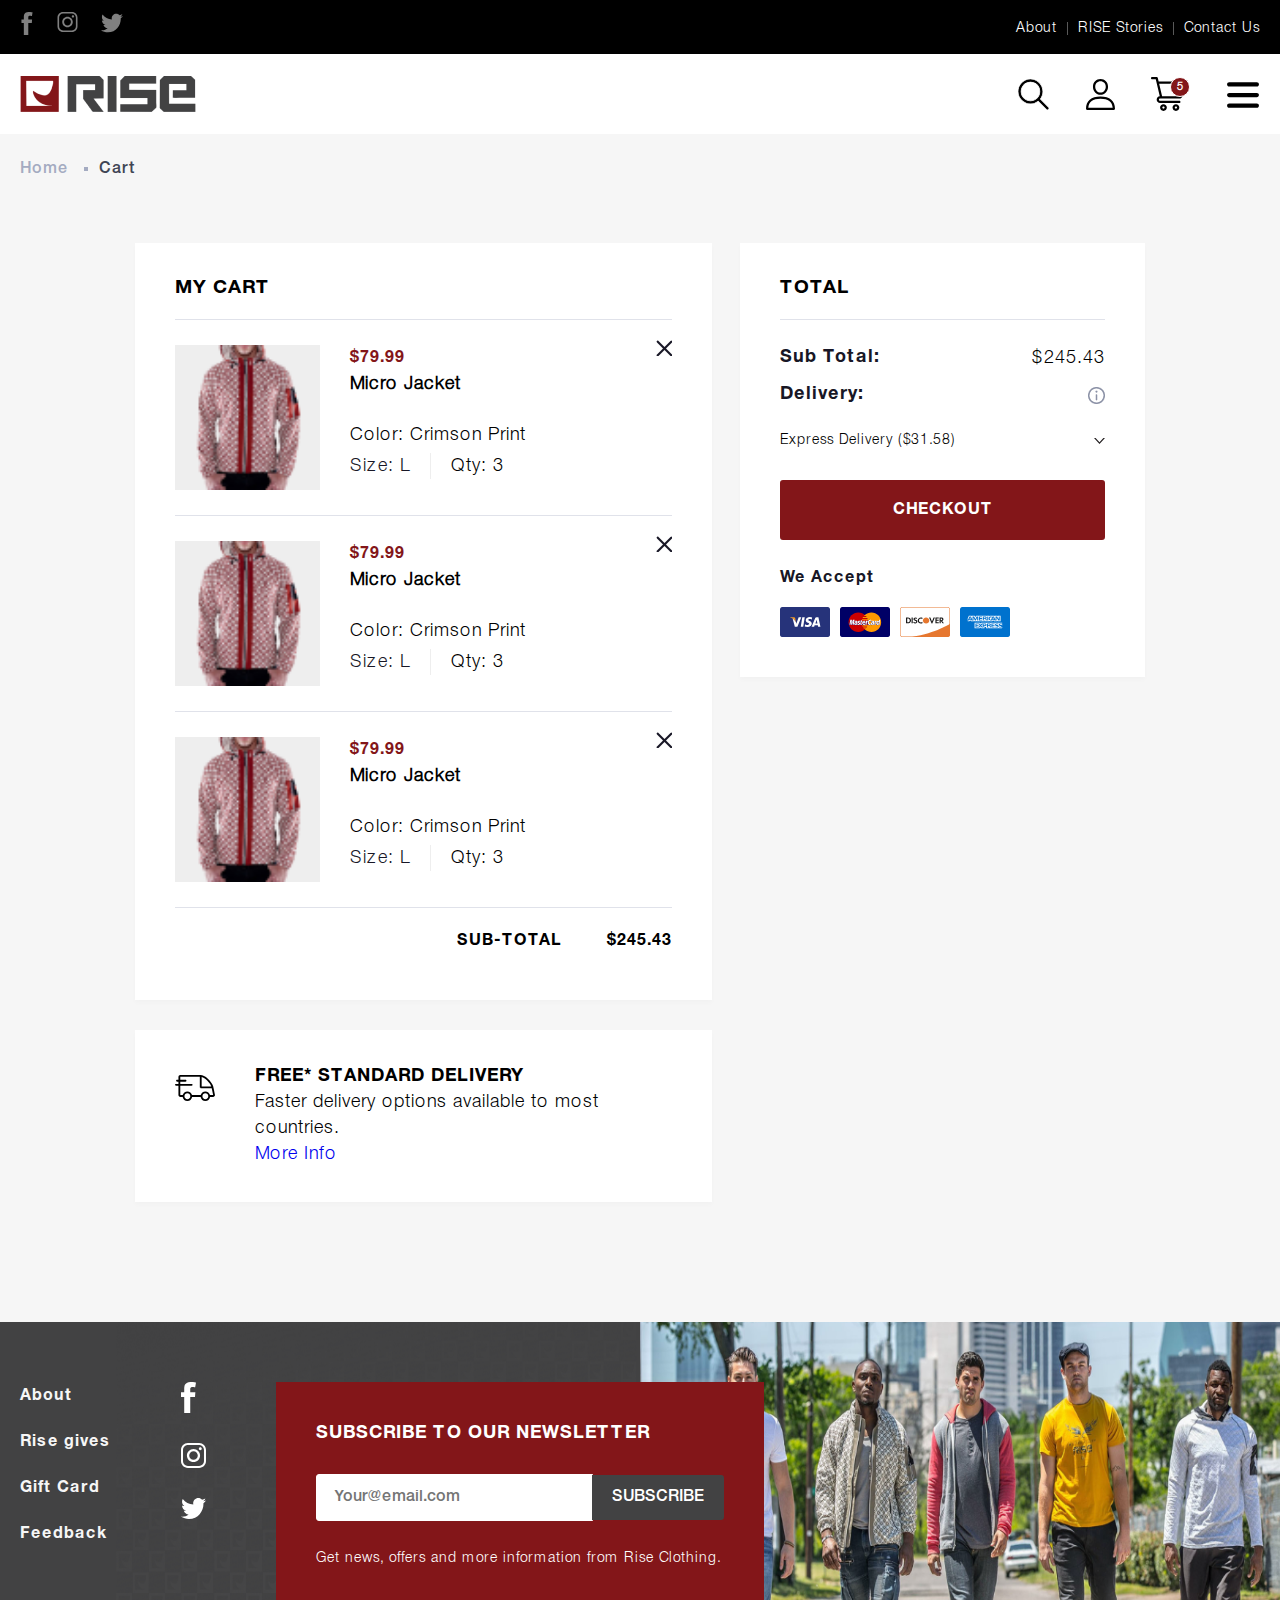
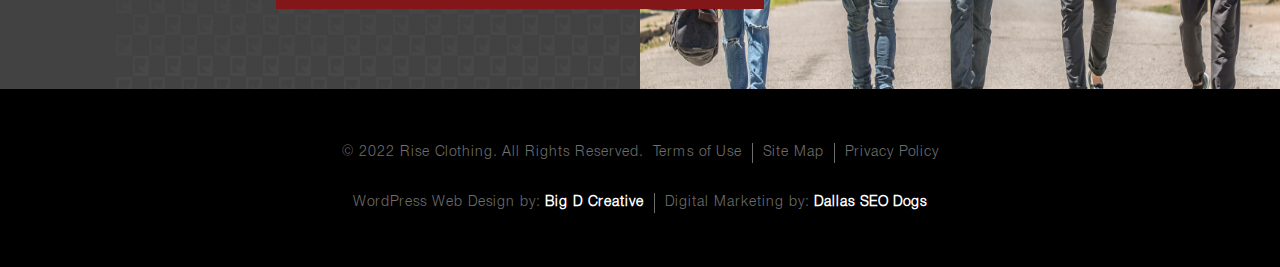
<file: cart.html>
<!DOCTYPE html>
<html lang="en">

<head>
    <meta charset="UTF-8">
    <meta name="viewport" content="width=device-width, initial-scale=1.0">
    <title>Cart - LOOK GOOD. FEEL GOOD. DO GOOD</title>
    <!-- CSS Add -->
    <link rel="stylesheet" href="./assets/css/style.css">
    <link rel="stylesheet" href="./assets/css/thank-you.css">
    <link rel="stylesheet" href="./assets/css/cart.css">
    <link rel="stylesheet" href="./assets/css/responsive.css">
</head>

<body class="rise-body-background">

    <!-- Header Section Start -->
    <header>
        <!-- Top Header section start -->
        <section class="rise-top-header-section">
            <div class="container">
                <div class="rise-top-header-area flex">
                    <div class="rise-top-header-social-icons">
                        <ul class="flex">
                            <li>
                                <a href="#">
                                    <svg width="14" height="23" viewBox="0 0 26 54" fill="none"
                                        xmlns="http://www.w3.org/2000/svg">
                                        <path id="Facebook" fill-rule="evenodd" clip-rule="evenodd"
                                            d="M0 17.8592H5.57256V12.4332C5.57256 10.0393 5.63275 6.34995 7.36566 4.06397C9.19361 1.64464 11.6995 0 16.0144 0C23.0411 0 26 1.00329 26 1.00329L24.6092 9.27411C24.6092 9.27411 22.2871 8.60419 20.1201 8.60419C17.9532 8.60419 16.0144 9.38206 16.0144 11.5506V17.8592H24.8975L24.2766 25.9364H16.0144V54H5.57256V25.9364H0V17.8592Z"
                                            fill="#808080" />
                                    </svg>
                                </a>
                            </li>
                            <li>
                                <a href="#">
                                    <svg width="23" height="20" viewBox="0 0 50 50" fill="none"
                                        xmlns="http://www.w3.org/2000/svg">
                                        <path id="Instagram" fill-rule="evenodd" clip-rule="evenodd"
                                            d="M45.959 36.1602C45.959 41.5725 41.5716 45.96 36.1605 45.96H13.8395C8.42839 45.96 4.04104 41.5725 4.04104 36.1602V13.8398C4.04104 8.42749 8.42839 4.04113 13.8395 4.04113H36.1605C41.5716 4.04113 45.959 8.42749 45.959 13.8398V36.1602ZM36.2167 0H13.7833C6.17194 0 0 6.171 0 13.7835V36.2175C0 43.8301 6.17194 50 13.7833 50H36.2167C43.8281 50 50 43.8301 50 36.2175V13.7835C50 6.171 43.8281 0 36.2167 0ZM24.9995 33.5942C20.2528 33.5942 16.4066 29.7478 16.4066 25.0011C16.4066 20.2543 20.2528 16.4058 24.9995 16.4058C29.7472 16.4058 33.5934 20.2543 33.5934 25.0011C33.5934 29.7478 29.7472 33.5942 24.9995 33.5942ZM24.9995 11.8236C17.7226 11.8236 11.8233 17.7229 11.8233 25.0011C11.8233 32.2781 17.7226 38.1775 24.9995 38.1775C32.2774 38.1775 38.1767 32.2781 38.1767 25.0011C38.1767 17.7229 32.2774 11.8236 24.9995 11.8236ZM38.6247 14.3409C40.2567 14.3409 41.5792 13.0184 41.5792 11.3864C41.5792 9.75325 40.2567 8.42965 38.6247 8.42965C36.9916 8.42965 35.6681 9.75325 35.6681 11.3864C35.6681 13.0184 36.9916 14.3409 38.6247 14.3409Z"
                                            fill="#808080" />
                                    </svg>
                                </a>
                            </li>
                            <li>
                                <a href="#">
                                    <svg width="22" height="22" viewBox="0 0 52 44" fill="none"
                                        xmlns="http://www.w3.org/2000/svg">
                                        <path id="Twitter" fill-rule="evenodd" clip-rule="evenodd"
                                            d="M45.8743 6.95674C48.0779 5.58382 49.7689 3.40686 50.5655 0.813579C48.5022 2.0848 46.2222 3.00961 43.7866 3.50538C41.8454 1.34749 39.071 0 36.0005 0C30.1128 0 25.3362 4.97364 25.3362 11.1073C25.3362 11.978 25.4277 12.8234 25.6108 13.637C16.7443 13.173 8.8849 8.75551 3.61989 2.02759C2.70118 3.67382 2.1762 5.58382 2.1762 7.61777C2.1762 11.4696 4.0594 14.8701 6.92235 16.8627C5.1765 16.8087 3.52832 16.3034 2.08769 15.4771V15.6137C2.08769 20.9973 5.76557 25.4879 10.6491 26.5049C9.75477 26.7655 8.81165 26.8958 7.838 26.8958C7.15126 26.8958 6.47978 26.829 5.82966 26.6987C7.18789 31.1099 11.1252 34.3229 15.795 34.4087C12.1446 37.3897 7.54194 39.1662 2.54552 39.1662C1.6848 39.1662 0.833245 39.1153 0 39.0137C4.72172 42.1599 10.3316 44 16.3536 44C35.9791 44 46.7075 27.0769 46.7075 12.3975C46.7075 11.9145 46.6984 11.4314 46.68 10.9579C48.7647 9.39112 50.5746 7.43662 52 5.20881C50.0893 6.09231 48.0322 6.68978 45.8743 6.95674Z"
                                            fill="#808080" />
                                    </svg>

                                </a>
                            </li>
                        </ul>
                    </div>
                    <div class="rise-top-header-announcement">
                        <p>
                            BUY ONLINE + PICK UP IN STORE - select “store pick up” at checkout + pick up same day!
                        </p>
                    </div>
                    <div class="rise-top-header-menu-items">
                        <ul class="flex">
                            <li><a href="about.html">About</a></li>
                            <li><a href="#">RISE Stories</a></li>
                            <li><a href="contact.html">Contact Us</a></li>
                        </ul>
                    </div>
                </div>
            </div>
        </section>
        <!-- Top Header section end -->

        <!-- Main Header section start -->
        <section class="rise-main-header-section">
            <div class="container">
                <div class="rise-header-main-area flex">
                    <div class="rise-main-header-logo-menu-area flex text-uppercase">

                        <div class="rise-main-header-logo">
                            <a href="/">
                                <img src="./assets/images/logo.png" alt="Rise">
                            </a>
                        </div>

                        <div class="rise-main-header-menu-items">
                            <nav>
                                <ul class="flex">
                                    <li>
                                        <a href="#">New</a>
                                    </li>
                                    <li class="dropdown">
                                        <a href="#">Collection
                                            <span class="icon">
                                                <svg width="10" height="5" viewBox="0 0 10 5" fill="none"
                                                    xmlns="http://www.w3.org/2000/svg">
                                                    <path id="arrow" fill-rule="evenodd" clip-rule="evenodd"
                                                        d="M8.53136 0L4.99995 3.53127L1.46864 0H0L4.99995 5L10 0H8.53136Z"
                                                        fill="#231F20" />
                                                </svg>

                                            </span>
                                        </a>
                                        <ul class="rise-main-header-dropdown">
                                            <li><a href="#">Original</a></li>
                                            <li><a href="#">Legacy</a></li>
                                            <li><a href="#">Rise Golf</a></li>
                                        </ul>
                                    </li>
                                    <li class="dropdown">
                                        <a href="shop.html">Shop
                                            <span class="icon">
                                                <svg width="10" height="5" viewBox="0 0 10 5" fill="none"
                                                    xmlns="http://www.w3.org/2000/svg">
                                                    <path id="arrow" fill-rule="evenodd" clip-rule="evenodd"
                                                        d="M8.53136 0L4.99995 3.53127L1.46864 0H0L4.99995 5L10 0H8.53136Z"
                                                        fill="#231F20" />
                                                </svg>

                                            </span>
                                        </a>
                                        <ul class="rise-main-header-dropdown">
                                            <li><a href="single.html">T-Shirts</a></li>
                                            <li><a href="single.html">Hoodies</a></li>
                                            <li><a href="single.html">Jacket</a></li>
                                            <li><a href="single.html">Hardware</a></li>
                                        </ul>
                                    </li>
                                    <li>
                                        <a href="#">Sale</a>
                                    </li>
                                    <li>
                                        <a href="#">Gift Cards</a>
                                    </li>
                                </ul>
                            </nav>
                        </div>

                    </div>
                    <div class="rise-main-header-icons flex">
                        <div class="rise-main-header-search">
                            <img src="./assets/images/search-icon.svg" alt="" srcset="">
                        </div>
                        <div class="rise-main-header-user">
                            <a href="login.html">
                                <img src="./assets/images/user-icon.svg" alt="" />
                            </a>
                        </div>

                        <div class="rise-main-header-cart">
                            <img src="./assets/images/cart-icon.svg" alt="" />
                            <span class="rise-cart-items-count">5</span>
                        </div>
                        <div class="rise-main-header-hamburger">
                            <svg enable-background="new 0 0 32 32" height="34" viewBox="0 0 32 32" width="34"
                                xmlns="http://www.w3.org/2000/svg" id="fi_6015685">
                                <g id="Layer_1" fill="rgb(0,0,0)">
                                    <path
                                        d="m29 8h-26c-1.1045 0-2-.8955-2-2s.8955-2 2-2h26c1.1045 0 2 .8955 2 2s-.8955 2-2 2z">
                                    </path>
                                    <path
                                        d="m29 28h-26c-1.1045 0-2-.8955-2-2s.8955-2 2-2h26c1.1045 0 2 .8955 2 2s-.8955 2-2 2z">
                                    </path>
                                    <path
                                        d="m29 18h-26c-1.1045 0-2-.8955-2-2s.8955-2 2-2h26c1.1045 0 2 .8955 2 2s-.8955 2-2 2z">
                                    </path>
                                </g>
                            </svg>
                        </div>

                        <!-- Cart Items section start -->
                        <section class="rise-cart-pos">
                            <div class="container">
                                <div class="rise-cart-main">
                                    <!-- Cart Head -->
                                    <div class="rise-cart-head flex">
                                        <h5>My Cart <span> - 1 Items</span></h5>
                                        <div class="rise-cart-close-icon">
                                            <svg width="17" height="17" viewBox="0 0 17 17" fill="none"
                                                xmlns="http://www.w3.org/2000/svg">
                                                <path
                                                    d="M9.32867 8.50003L15.8284 2.00029C16.0572 1.77145 16.0572 1.40044 15.8284 1.17163C15.5995 0.94282 15.2285 0.942791 14.9997 1.17163L8.49999 7.67137L2.00029 1.17163C1.77145 0.942791 1.40044 0.942791 1.17163 1.17163C0.94282 1.40047 0.942791 1.77148 1.17163 2.00029L7.67133 8.5L1.17163 14.9997C0.942791 15.2286 0.942791 15.5996 1.17163 15.8284C1.28603 15.9428 1.436 16 1.58597 16C1.73594 16 1.88588 15.9428 2.00032 15.8284L8.49999 9.32869L14.9997 15.8284C15.1141 15.9428 15.2641 16 15.414 16C15.564 16 15.7139 15.9428 15.8284 15.8284C16.0572 15.5996 16.0572 15.2286 15.8284 14.9997L9.32867 8.50003Z"
                                                    fill="#181726" stroke="#181726" stroke-width="0.8"></path>
                                            </svg>
                                        </div>
                                        <div class="rise-cart-indicator"></div>
                                    </div>

                                    <!-- Cart Body -->
                                    <div class="rise-cart-body">
                                        <div class="rise-cart-item grid">
                                            <div class="rise-cart-item-img">
                                                <img src="./assets/images/hoddies-2.png" alt="">
                                            </div>
                                            <div class="rise-cart-item-content">
                                                <p id="rise-cart-item-price">$24.99</p>
                                                <p id="rise-product-name">Micro Jacket</p>
                                                <p id="rise-cart-product-color">Color: Crimson Print</p>
                                                <div class="flex rise-cart-item-size-quantity">
                                                    <p>Size: L</p>
                                                    <p>Qty: 3</p>
                                                </div>
                                                <div class="rise-cart-item-remove">
                                                    <img src="./assets/images/cart-item-remove.svg" alt="" />
                                                </div>
                                            </div>
                                        </div>
                                        <div class="rise-cart-item grid">
                                            <div class="rise-cart-item-img">
                                                <img src="./assets/images/hoddies-2.png" alt="">
                                            </div>
                                            <div class="rise-cart-item-content">
                                                <p id="rise-cart-item-price">$24.99</p>
                                                <p id="rise-product-name">Micro Jacket</p>
                                                <p id="rise-cart-product-color">Color: Crimson Print</p>
                                                <div class="flex rise-cart-item-size-quantity">
                                                    <p>Size: L</p>
                                                    <p>Qty: 3</p>
                                                </div>
                                                <div class="rise-cart-item-remove">
                                                    <img src="./assets/images/cart-item-remove.svg" alt="" />
                                                </div>
                                            </div>
                                        </div>
                                    </div>

                                    <!-- Cart Taxes and total -->
                                    <div class="rise-cart-total-amount flex">
                                        <span>Sub-total (excluding sales tax)</span>
                                        <span id="rise-cart-total">$24.99</span>
                                    </div>

                                    <!-- Cart Footer -->
                                    <div class="rise-cart-footer">
                                        <div class="rise-cart-footer-buttons flex">
                                            <button class="rise-btn rise-btn-outline text-uppercase">View Cart</button>
                                            <button class="rise-btn rise-btn-solid text-uppercase">Checkout</button>
                                        </div>
                                        <p class="text-center">Free Global Shopping</p>
                                        <p class="text-center">More Info <a href="#"
                                                style="color: #831619;text-decoration: underline; font-weight: 600 !important;">here</a>
                                        </p>
                                    </div>
                                </div>
                            </div>
                        </section>
                        <!-- Cart Items section end -->
                    </div>
                </div>
            </div>
        </section>
        <!-- Main Header section end -->

        <!-- Mobile Menu Start -->
        <section class="rise-mobile-menu">
            <div class="rise-mobile-menu-area">
                <div class="rise-mobile-menu-logo-icon flex">
                    <div class="rise-mobile-logo">
                        <a href="index.html">
                            <img src="./assets/images/logo.png" alt="Logo">
                        </a>
                    </div>
                    <div class="rise-mobile-menu-close-icon">
                        <svg width="17" height="17" viewBox="0 0 17 17" fill="none" xmlns="http://www.w3.org/2000/svg">
                            <path
                                d="M9.32867 8.50003L15.8284 2.00029C16.0572 1.77145 16.0572 1.40044 15.8284 1.17163C15.5995 0.94282 15.2285 0.942791 14.9997 1.17163L8.49999 7.67137L2.00029 1.17163C1.77145 0.942791 1.40044 0.942791 1.17163 1.17163C0.94282 1.40047 0.942791 1.77148 1.17163 2.00029L7.67133 8.5L1.17163 14.9997C0.942791 15.2286 0.942791 15.5996 1.17163 15.8284C1.28603 15.9428 1.436 16 1.58597 16C1.73594 16 1.88588 15.9428 2.00032 15.8284L8.49999 9.32869L14.9997 15.8284C15.1141 15.9428 15.2641 16 15.414 16C15.564 16 15.7139 15.9428 15.8284 15.8284C16.0572 15.5996 16.0572 15.2286 15.8284 14.9997L9.32867 8.50003Z"
                                fill="#181726" stroke="#181726" stroke-width="0.8"></path>
                        </svg>
                    </div>
                </div>
                <div class="rise-mobile-menu-search">
                    <form>

                        <input type="text" name="search" id="rise-mobile-menu-search" placeholder="Search...">
                        <input type="submit" value="Search" class="text-uppercase rise-btn">
                    </form>
                </div>

                <!-- Menu Items start-->
                <div class="rise-mobile-menu-items">
                    <nav>
                        <ul>
                            <li>
                                <a href="index.html">Home</a>
                            </li>
                            <li class="dropdown">
                                <a href="#">Collection
                                    <span class="icon">
                                        <svg width="15" height="12" viewBox="0 0 10 5" fill="none"
                                            xmlns="http://www.w3.org/2000/svg">
                                            <path id="arrow" fill-rule="evenodd" clip-rule="evenodd"
                                                d="M8.53136 0L4.99995 3.53127L1.46864 0H0L4.99995 5L10 0H8.53136Z"
                                                fill="#231F20" />
                                        </svg>
                                    </span>
                                </a>
                                <ul class="rise-main-header-dropdown">
                                    <li><a href="#">Original</a></li>
                                    <li><a href="#">Legacy</a></li>
                                    <li><a href="#">Rise Golf</a></li>
                                </ul>
                            </li>
                            <li class="dropdown">
                                <a href="shop.html">Shop
                                    <span class="icon">
                                        <svg width="10" height="5" viewBox="0 0 10 5" fill="none"
                                            xmlns="http://www.w3.org/2000/svg">
                                            <path id="arrow" fill-rule="evenodd" clip-rule="evenodd"
                                                d="M8.53136 0L4.99995 3.53127L1.46864 0H0L4.99995 5L10 0H8.53136Z"
                                                fill="#231F20" />
                                        </svg>

                                    </span>
                                </a>
                                <ul class="rise-main-header-dropdown">
                                    <li><a href="single.html">T-Shirts</a></li>
                                    <li><a href="single.html">Hoodies</a></li>
                                    <li><a href="single.html">Jacket</a></li>
                                    <li><a href="single.html">Hardware</a></li>
                                </ul>
                            </li>
                            <li>
                                <a href="#">Sale</a>
                            </li>
                            <li>
                                <a href="#">Gift Cards</a>
                            </li>
                        </ul>
                    </nav>
                </div>
                <!-- Menu Items end-->
            </div>
        </section>
        <!-- Mobile Menu End -->
    </header>
    <!-- Header Section End -->



    <main>

        <!-- Header Section start -->
        <section class="rise-login-page-header">
            <div class="container">
                <div class="rise-login-header-area flex">
                    <div class="rise-login-breadcrumb">
                        <ul>
                            <li>
                                <a href="/">Home</a>
                            </li>
                            <li class="rise-login-page">
                                <a href="cart.html">Cart</a>
                            </li>
                        </ul>
                    </div>
                </div>
            </div>
        </section>
        <!-- Header Section end -->

        <section class="rise-cart-section">
            <div class="container">
                <div class="rise-cart-main-area grid">
                    <!-- Cart Body -->
                    <div class="rise-cart-items-container">
                        <div class="rise-cart-body-container">
                            <h2 class="text-uppercase heading-four">My Cart</h2>
                            <div class="rise-cart-items">
                                <div class="rise-cart-item grid">
                                    <div class="rise-cart-product-image">
                                        <img src="./assets/images/hoddies-2.png" alt="" />
                                    </div>
                                    <div class="rise-cart-item-content">
                                        <p id="rise-cart-product-price">$79.99</p>
                                        <h4 id="rise-cart-product heading-four">Micro Jacket</h4>
                                        <div class="rise-cart-product-info">
                                            <p class="rise-cart-product-color">Color: Crimson Print</p>
                                            <div class="flex">
                                                <p class="rise-cart-product-size">Size: L</p>
                                                <p class="rise-cart-product-quantity">Qty: 3</p>
                                            </div>
                                        </div>
                                        <div class="rise-cart-product-remove">
                                            <img src="./assets/images/rise-cart-page-item-remove.png" alt="">
                                        </div>
                                    </div>
                                </div>
                                <div class="rise-cart-item grid">
                                    <div class="rise-cart-product-image">
                                        <img src="./assets/images/hoddies-2.png" alt="" />
                                    </div>
                                    <div class="rise-cart-item-content">
                                        <p id="rise-cart-product-price">$79.99</p>
                                        <h4 id="rise-cart-product heading-four">Micro Jacket</h4>
                                        <div class="rise-cart-product-info">
                                            <p class="rise-cart-product-color">Color: Crimson Print</p>
                                            <div class="flex">
                                                <p class="rise-cart-product-size">Size: L</p>
                                                <p class="rise-cart-product-quantity">Qty: 3</p>
                                            </div>
                                        </div>
                                        <div class="rise-cart-product-remove">
                                            <img src="./assets/images/rise-cart-page-item-remove.png" alt="">
                                        </div>
                                    </div>
                                </div>
                                <div class="rise-cart-item grid">
                                    <div class="rise-cart-product-image">
                                        <img src="./assets/images/hoddies-2.png" alt="" />
                                    </div>
                                    <div class="rise-cart-item-content">
                                        <p id="rise-cart-product-price">$79.99</p>
                                        <h4 id="rise-cart-product heading-four">Micro Jacket</h4>
                                        <div class="rise-cart-product-info">
                                            <p class="rise-cart-product-color">Color: Crimson Print</p>
                                            <div class="flex">
                                                <p class="rise-cart-product-size">Size: L</p>
                                                <p class="rise-cart-product-quantity">Qty: 3</p>
                                            </div>
                                        </div>
                                        <div class="rise-cart-product-remove">
                                            <img src="./assets/images/rise-cart-page-item-remove.png" alt="">
                                        </div>
                                    </div>
                                </div>
                            </div>
                            <div class="rise-cart-body-footer text-uppercase">
                                <span>Sub-Total</span>
                                <span>$245.43</span>
                            </div>
                        </div>

                        <div class="rise-checkout-standard-delivery-option grid">
                            <div class="rise-checkout-delivery-icon">
                                <img src="./assets/images/delivery-van-icon.svg" alt="">
                            </div>
                            <div class="rise-checkout-standard-delivery-content">
                                <h4 class="heading-four text-uppercase">FREE* STANDARD DELIVERY</h4>
                                <p>Faster delivery options available to most countries.</p>
                                <a href="#">More Info</a>
                            </div>
                        </div>
                    </div>

                    <!-- Cart Total -->
                    <div class="rise-cart-total-container">
                        <div class="rise-cart-total">
                            <h4 class="heading-four text-uppercase">Total</h4>
                            <div class="rise-cart-total-content">
                                <div class="rise-cart-subtotal flex">
                                    <p>Sub Total: </p>
                                    <span>$245.43</span>
                                </div>
                                <div class="rise-cart-delivery-charge flex">
                                    <p>Delivery: </p>
                                    <span class="rise-more-info-icon">
                                        <img src="./assets/images/more-info.png" alt="">
                                    </span>
                                </div>
                                <div class="rise-cart-express-delivery flex">
                                    <p>Express Delivery ($31.58)</p>
                                    <span class="rise-express-delivery-icon">
                                        <img src="./assets/images/down-arrow.svg" alt="">
                                    </span>
                                </div>
                            </div>
                            <div class="rise-cart-total-checkout">
                                <a href="#" class="rise-btn rise-btn-solid text-uppercase">Checkout</a>
                            </div>
                            <div class="rise-cart-total-payment-accept">
                                <p>We Accept</p>
                                <div class="flex">
                                    <img src="./assets/images/visa.svg" alt="" />
                                    <img src="./assets/images/MasterCard-dark.svg" alt="" />
                                    <img src="./assets/images/discover.svg" alt="" />
                                    <img src="./assets/images/AmericanExpress.svg" alt="" />
                                </div>
                            </div>
                        </div>
                    </div>
                </div>
            </div>
        </section>

    </main>


    <!-- Footer Section Start -->
    <footer>
        <section class="rise-footer-section">
            <div class="container">
                <div class="rise-footer-main-area grid">
                    <div class="rise-footer-content flex">
                        <div class="rise-footer-quick-links">
                            <ul>
                                <li><a href="#about">About</a></li>
                                <li><a href="#about">Rise gives</a></li>
                                <li><a href="#about">Gift Card</a></li>
                                <li><a href="#about">Feedback</a></li>
                            </ul>
                        </div>
                        <div class="rise-footer-social-icons">
                            <ul>
                                <li>
                                    <a href="#facebook">
                                        <img src="./assets/images/Facebook.svg" alt="facebook">
                                    </a>
                                </li>
                                <li>
                                    <a href="#facebook">
                                        <img src="./assets/images/Instagram.svg" alt="facebook">
                                    </a>
                                </li>
                                <li>
                                    <a href="#facebook">
                                        <img src="./assets/images/Twitter.svg" alt="facebook">
                                    </a>
                                </li>
                            </ul>
                        </div>
                        <div class="rise-footer-newsletter">
                            <h4 class="heading-four text-uppercase">Subscribe to our newsletter</h4>
                            <form>
                                <input type="email" name="newsletter-email" id="newsletter-email"
                                    placeholder="Your@email.com">
                                <input type="submit" value="Subscribe"
                                    class="text-uppercase rise-btn rise-footer-submit-btn">
                            </form>
                            <p>Get news, offers and more information from Rise Clothing.</p>
                        </div>
                    </div>
                    <div class="rise-footer-blank"></div>
                </div>
            </div>
        </section>

        <section class="rise-footer-bottom-section">
            <div class="container">
                <div class="rise-bottom-footer-content flex">
                    <div class="rise-footer-bottom-left">
                        <ul>
                            <li>
                                © 2022 Rise Clothing. All Rights Reserved.
                            </li>
                            <li class="rise-footer-bottom-right-border">
                                <a href="#">Terms of Use</a>
                            </li>
                            <li class="rise-footer-bottom-right-border">
                                <a href="#">Site Map</a>
                            </li>
                            <li>
                                <a href="#">Privacy Policy</a>
                            </li>
                        </ul>
                    </div>
                    <div class="rise-footer-bottom-right">
                        <ul>
                            <li class="rise-footer-bottom-right-border">
                                WordPress Web Design by: <a href="https://www.bigdcreative.com"
                                    style="font-weight: 700;" target="_blank">Big D Creative</a>
                            </li>
                            <li>
                                Digital Marketing by: <a href="https://www.seodogs.com" style="font-weight: 700;"
                                    target="_blank">Dallas SEO Dogs</a>
                            </li>
                        </ul>
                    </div>
                </div>
            </div>
        </section>
    </footer>
    <!-- Footer Section End -->

    <!-- Scripts -->
    <script src="./assets/js/lib/jquery.min.js"></script>
    <script src="./assets/js/lib/slick.min.js"></script>
    <script src="./assets/js/main.js"></script>
</body>

</html>
</file>
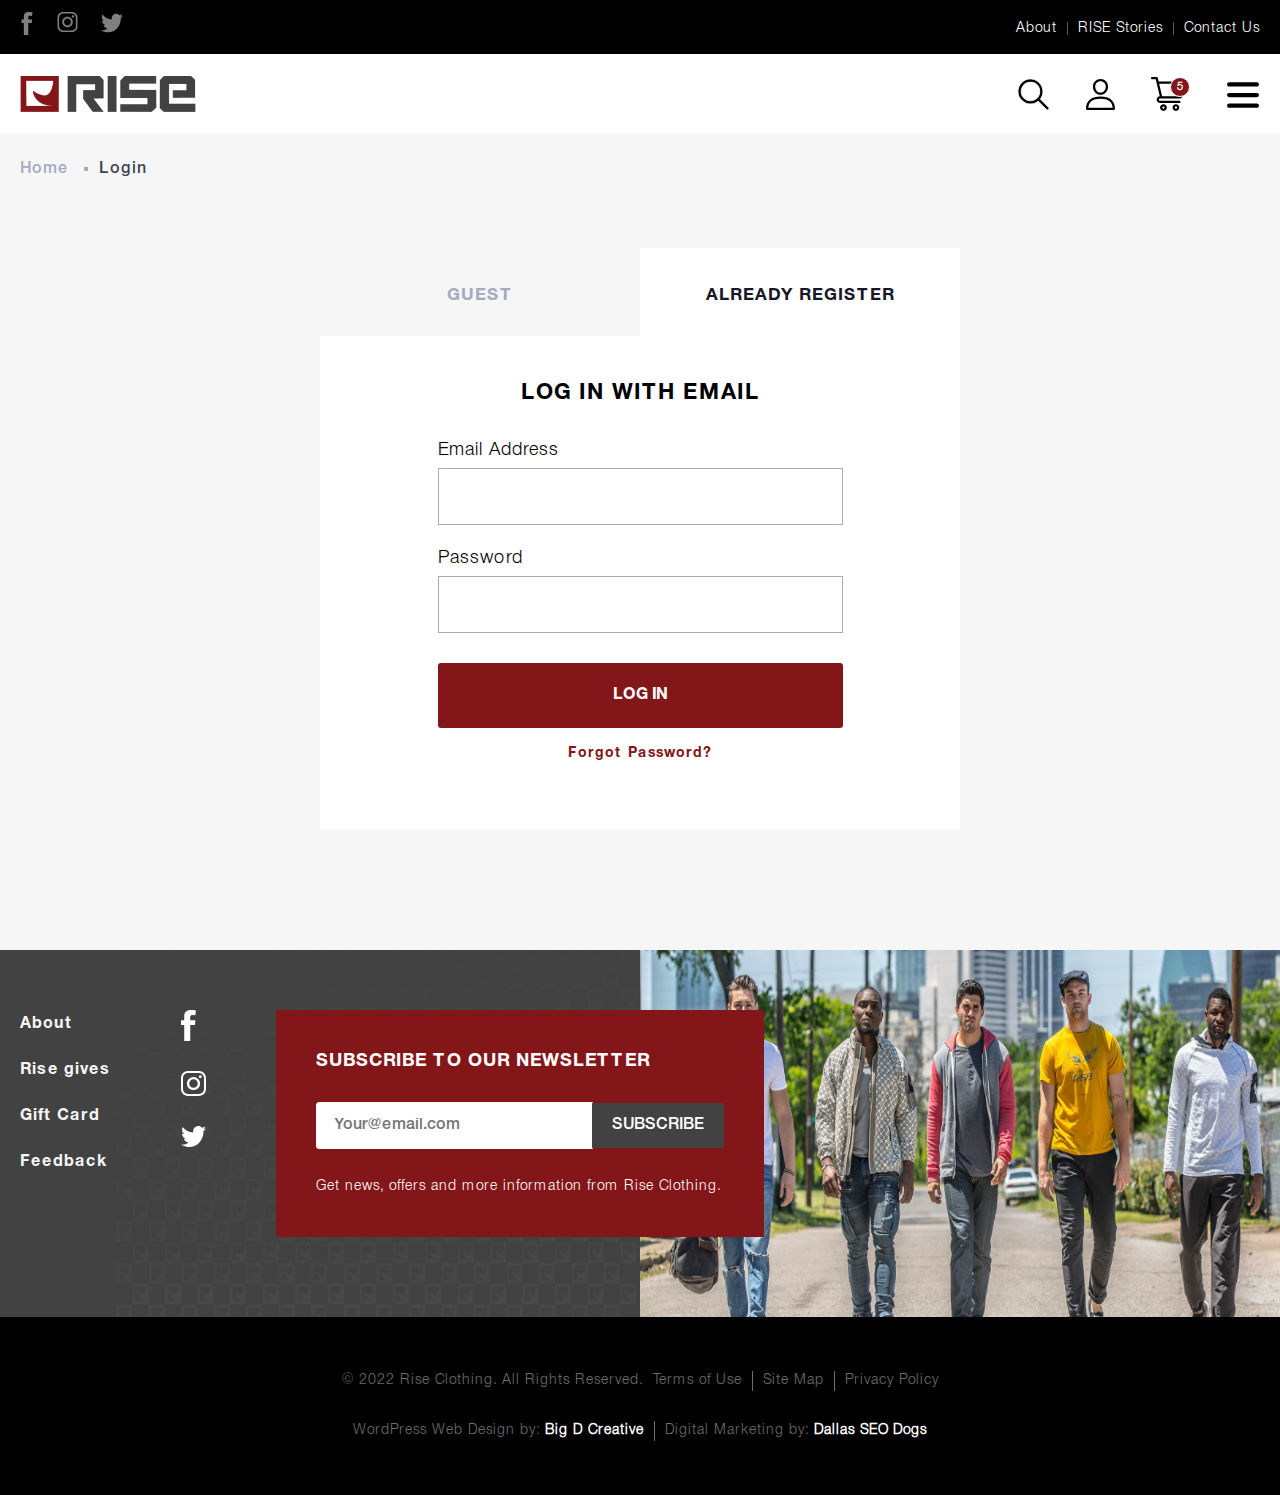
<file: login.html>
<!DOCTYPE html>
<html lang="en">

<head>
    <meta charset="UTF-8">
    <meta name="viewport" content="width=device-width, initial-scale=1.0">
    <title>Rise Clothing - LOOK GOOD. FEEL GOOD. DO GOOD</title>
    <!-- CSS Add -->
    <link rel="stylesheet" href="./assets/css/style.css">
    <link rel="stylesheet" href="./assets/css/login.css">
    <link rel="stylesheet" href="./assets/css/responsive.css">
</head>

<body class="rise-body-background">

    <!-- Header Section Start -->
    <header>
        <!-- Top Header section start -->
        <section class="rise-top-header-section">
            <div class="container">
                <div class="rise-top-header-area flex">
                    <div class="rise-top-header-social-icons">
                        <ul class="flex">
                            <li>
                                <a href="#">
                                    <svg width="14" height="23" viewBox="0 0 26 54" fill="none"
                                        xmlns="http://www.w3.org/2000/svg">
                                        <path id="Facebook" fill-rule="evenodd" clip-rule="evenodd"
                                            d="M0 17.8592H5.57256V12.4332C5.57256 10.0393 5.63275 6.34995 7.36566 4.06397C9.19361 1.64464 11.6995 0 16.0144 0C23.0411 0 26 1.00329 26 1.00329L24.6092 9.27411C24.6092 9.27411 22.2871 8.60419 20.1201 8.60419C17.9532 8.60419 16.0144 9.38206 16.0144 11.5506V17.8592H24.8975L24.2766 25.9364H16.0144V54H5.57256V25.9364H0V17.8592Z"
                                            fill="#808080" />
                                    </svg>
                                </a>
                            </li>
                            <li>
                                <a href="#">
                                    <svg width="23" height="20" viewBox="0 0 50 50" fill="none"
                                        xmlns="http://www.w3.org/2000/svg">
                                        <path id="Instagram" fill-rule="evenodd" clip-rule="evenodd"
                                            d="M45.959 36.1602C45.959 41.5725 41.5716 45.96 36.1605 45.96H13.8395C8.42839 45.96 4.04104 41.5725 4.04104 36.1602V13.8398C4.04104 8.42749 8.42839 4.04113 13.8395 4.04113H36.1605C41.5716 4.04113 45.959 8.42749 45.959 13.8398V36.1602ZM36.2167 0H13.7833C6.17194 0 0 6.171 0 13.7835V36.2175C0 43.8301 6.17194 50 13.7833 50H36.2167C43.8281 50 50 43.8301 50 36.2175V13.7835C50 6.171 43.8281 0 36.2167 0ZM24.9995 33.5942C20.2528 33.5942 16.4066 29.7478 16.4066 25.0011C16.4066 20.2543 20.2528 16.4058 24.9995 16.4058C29.7472 16.4058 33.5934 20.2543 33.5934 25.0011C33.5934 29.7478 29.7472 33.5942 24.9995 33.5942ZM24.9995 11.8236C17.7226 11.8236 11.8233 17.7229 11.8233 25.0011C11.8233 32.2781 17.7226 38.1775 24.9995 38.1775C32.2774 38.1775 38.1767 32.2781 38.1767 25.0011C38.1767 17.7229 32.2774 11.8236 24.9995 11.8236ZM38.6247 14.3409C40.2567 14.3409 41.5792 13.0184 41.5792 11.3864C41.5792 9.75325 40.2567 8.42965 38.6247 8.42965C36.9916 8.42965 35.6681 9.75325 35.6681 11.3864C35.6681 13.0184 36.9916 14.3409 38.6247 14.3409Z"
                                            fill="#808080" />
                                    </svg>
                                </a>
                            </li>
                            <li>
                                <a href="#">
                                    <svg width="22" height="22" viewBox="0 0 52 44" fill="none"
                                        xmlns="http://www.w3.org/2000/svg">
                                        <path id="Twitter" fill-rule="evenodd" clip-rule="evenodd"
                                            d="M45.8743 6.95674C48.0779 5.58382 49.7689 3.40686 50.5655 0.813579C48.5022 2.0848 46.2222 3.00961 43.7866 3.50538C41.8454 1.34749 39.071 0 36.0005 0C30.1128 0 25.3362 4.97364 25.3362 11.1073C25.3362 11.978 25.4277 12.8234 25.6108 13.637C16.7443 13.173 8.8849 8.75551 3.61989 2.02759C2.70118 3.67382 2.1762 5.58382 2.1762 7.61777C2.1762 11.4696 4.0594 14.8701 6.92235 16.8627C5.1765 16.8087 3.52832 16.3034 2.08769 15.4771V15.6137C2.08769 20.9973 5.76557 25.4879 10.6491 26.5049C9.75477 26.7655 8.81165 26.8958 7.838 26.8958C7.15126 26.8958 6.47978 26.829 5.82966 26.6987C7.18789 31.1099 11.1252 34.3229 15.795 34.4087C12.1446 37.3897 7.54194 39.1662 2.54552 39.1662C1.6848 39.1662 0.833245 39.1153 0 39.0137C4.72172 42.1599 10.3316 44 16.3536 44C35.9791 44 46.7075 27.0769 46.7075 12.3975C46.7075 11.9145 46.6984 11.4314 46.68 10.9579C48.7647 9.39112 50.5746 7.43662 52 5.20881C50.0893 6.09231 48.0322 6.68978 45.8743 6.95674Z"
                                            fill="#808080" />
                                    </svg>

                                </a>
                            </li>
                        </ul>
                    </div>
                    <div class="rise-top-header-announcement">
                        <p>
                            BUY ONLINE + PICK UP IN STORE - select “store pick up” at checkout + pick up same day!
                        </p>
                    </div>
                    <div class="rise-top-header-menu-items">
                        <ul class="flex">
                            <li><a href="about.html">About</a></li>
                            <li><a href="#">RISE Stories</a></li>
                            <li><a href="contact.html">Contact Us</a></li>
                        </ul>
                    </div>
                </div>
            </div>
        </section>
        <!-- Top Header section end -->

        <!-- Main Header section start -->
        <section class="rise-main-header-section">
            <div class="container">
                <div class="rise-header-main-area flex">
                    <div class="rise-main-header-logo-menu-area flex text-uppercase">

                        <div class="rise-main-header-logo">
                            <a href="/">
                                <img src="./assets/images/logo.png" alt="Rise">
                            </a>
                        </div>

                        <div class="rise-main-header-menu-items">
                            <nav>
                                <ul class="flex">
                                    <li>
                                        <a href="#">New</a>
                                    </li>
                                    <li class="dropdown">
                                        <a href="#">Collection
                                            <span class="icon">
                                                <svg width="10" height="5" viewBox="0 0 10 5" fill="none"
                                                    xmlns="http://www.w3.org/2000/svg">
                                                    <path id="arrow" fill-rule="evenodd" clip-rule="evenodd"
                                                        d="M8.53136 0L4.99995 3.53127L1.46864 0H0L4.99995 5L10 0H8.53136Z"
                                                        fill="#231F20" />
                                                </svg>

                                            </span>
                                        </a>
                                        <ul class="rise-main-header-dropdown">
                                            <li><a href="#">Original</a></li>
                                            <li><a href="#">Legacy</a></li>
                                            <li><a href="#">Rise Golf</a></li>
                                        </ul>
                                    </li>
                                    <li class="dropdown">
                                        <a href="shop.html">Shop
                                            <span class="icon">
                                                <svg width="10" height="5" viewBox="0 0 10 5" fill="none"
                                                    xmlns="http://www.w3.org/2000/svg">
                                                    <path id="arrow" fill-rule="evenodd" clip-rule="evenodd"
                                                        d="M8.53136 0L4.99995 3.53127L1.46864 0H0L4.99995 5L10 0H8.53136Z"
                                                        fill="#231F20" />
                                                </svg>

                                            </span>
                                        </a>
                                        <ul class="rise-main-header-dropdown">
                                            <li><a href="single.html">T-Shirts</a></li>
                                            <li><a href="single.html">Hoodies</a></li>
                                            <li><a href="single.html">Jacket</a></li>
                                            <li><a href="single.html">Hardware</a></li>
                                        </ul>
                                    </li>
                                    <li>
                                        <a href="#">Sale</a>
                                    </li>
                                    <li>
                                        <a href="#">Gift Cards</a>
                                    </li>
                                </ul>
                            </nav>
                        </div>

                    </div>
                    <div class="rise-main-header-icons flex">
                        <div class="rise-main-header-search">
                            <img src="./assets/images/search-icon.svg" alt="" srcset="">
                        </div>
                        <div class="rise-main-header-user">
                            <a href="login.html">
                                <img src="./assets/images/user-icon.svg" alt="" />
                            </a>
                        </div>

                        <div class="rise-main-header-cart">
                            <img src="./assets/images/cart-icon.svg" alt="" />
                            <span class="rise-cart-items-count">5</span>
                        </div>
                        <div class="rise-main-header-hamburger">
                            <svg enable-background="new 0 0 32 32" height="34" viewBox="0 0 32 32" width="34"
                                xmlns="http://www.w3.org/2000/svg" id="fi_6015685">
                                <g id="Layer_1" fill="rgb(0,0,0)">
                                    <path
                                        d="m29 8h-26c-1.1045 0-2-.8955-2-2s.8955-2 2-2h26c1.1045 0 2 .8955 2 2s-.8955 2-2 2z">
                                    </path>
                                    <path
                                        d="m29 28h-26c-1.1045 0-2-.8955-2-2s.8955-2 2-2h26c1.1045 0 2 .8955 2 2s-.8955 2-2 2z">
                                    </path>
                                    <path
                                        d="m29 18h-26c-1.1045 0-2-.8955-2-2s.8955-2 2-2h26c1.1045 0 2 .8955 2 2s-.8955 2-2 2z">
                                    </path>
                                </g>
                            </svg>
                        </div>

                        <!-- Cart Items section start -->
                        <section class="rise-cart-pos">
                            <div class="container">
                                <div class="rise-cart-main">
                                    <!-- Cart Head -->
                                    <div class="rise-cart-head flex">
                                        <h5>My Cart <span> - 1 Items</span></h5>
                                        <div class="rise-cart-close-icon">
                                            <svg width="17" height="17" viewBox="0 0 17 17" fill="none"
                                                xmlns="http://www.w3.org/2000/svg">
                                                <path
                                                    d="M9.32867 8.50003L15.8284 2.00029C16.0572 1.77145 16.0572 1.40044 15.8284 1.17163C15.5995 0.94282 15.2285 0.942791 14.9997 1.17163L8.49999 7.67137L2.00029 1.17163C1.77145 0.942791 1.40044 0.942791 1.17163 1.17163C0.94282 1.40047 0.942791 1.77148 1.17163 2.00029L7.67133 8.5L1.17163 14.9997C0.942791 15.2286 0.942791 15.5996 1.17163 15.8284C1.28603 15.9428 1.436 16 1.58597 16C1.73594 16 1.88588 15.9428 2.00032 15.8284L8.49999 9.32869L14.9997 15.8284C15.1141 15.9428 15.2641 16 15.414 16C15.564 16 15.7139 15.9428 15.8284 15.8284C16.0572 15.5996 16.0572 15.2286 15.8284 14.9997L9.32867 8.50003Z"
                                                    fill="#181726" stroke="#181726" stroke-width="0.8"></path>
                                            </svg>
                                        </div>
                                        <div class="rise-cart-indicator"></div>
                                    </div>

                                    <!-- Cart Body -->
                                    <div class="rise-cart-body">
                                        <div class="rise-cart-item grid">
                                            <div class="rise-cart-item-img">
                                                <img src="./assets/images/hoddies-2.png" alt="">
                                            </div>
                                            <div class="rise-cart-item-content">
                                                <p id="rise-cart-item-price">$24.99</p>
                                                <p id="rise-product-name">Micro Jacket</p>
                                                <p id="rise-cart-product-color">Color: Crimson Print</p>
                                                <div class="flex rise-cart-item-size-quantity">
                                                    <p>Size: L</p>
                                                    <p>Qty: 3</p>
                                                </div>
                                                <div class="rise-cart-item-remove">
                                                    <img src="./assets/images/cart-item-remove.svg" alt="" />
                                                </div>
                                            </div>
                                        </div>
                                        <div class="rise-cart-item grid">
                                            <div class="rise-cart-item-img">
                                                <img src="./assets/images/hoddies-2.png" alt="">
                                            </div>
                                            <div class="rise-cart-item-content">
                                                <p id="rise-cart-item-price">$24.99</p>
                                                <p id="rise-product-name">Micro Jacket</p>
                                                <p id="rise-cart-product-color">Color: Crimson Print</p>
                                                <div class="flex rise-cart-item-size-quantity">
                                                    <p>Size: L</p>
                                                    <p>Qty: 3</p>
                                                </div>
                                                <div class="rise-cart-item-remove">
                                                    <img src="./assets/images/cart-item-remove.svg" alt="" />
                                                </div>
                                            </div>
                                        </div>
                                    </div>

                                    <!-- Cart Taxes and total -->
                                    <div class="rise-cart-total-amount flex">
                                        <span>Sub-total (excluding sales tax)</span>
                                        <span id="rise-cart-total">$24.99</span>
                                    </div>

                                    <!-- Cart Footer -->
                                    <div class="rise-cart-footer">
                                        <div class="rise-cart-footer-buttons flex">
                                            <button class="rise-btn rise-btn-outline text-uppercase">View Cart</button>
                                            <button class="rise-btn rise-btn-solid text-uppercase">Checkout</button>
                                        </div>
                                        <p class="text-center">Free Global Shopping</p>
                                        <p class="text-center">More Info <a href="#"
                                                style="color: #831619;text-decoration: underline; font-weight: 600 !important;">here</a>
                                        </p>
                                    </div>
                                </div>
                            </div>
                        </section>
                        <!-- Cart Items section end -->
                    </div>
                </div>
            </div>
        </section>
        <!-- Main Header section end -->

        <!-- Mobile Menu Start -->
        <section class="rise-mobile-menu">
            <div class="rise-mobile-menu-area">
                <div class="rise-mobile-menu-logo-icon flex">
                    <div class="rise-mobile-logo">
                        <a href="index.html">
                            <img src="./assets/images/logo.png" alt="Logo">
                        </a>
                    </div>
                    <div class="rise-mobile-menu-close-icon">
                        <svg width="17" height="17" viewBox="0 0 17 17" fill="none" xmlns="http://www.w3.org/2000/svg">
                            <path
                                d="M9.32867 8.50003L15.8284 2.00029C16.0572 1.77145 16.0572 1.40044 15.8284 1.17163C15.5995 0.94282 15.2285 0.942791 14.9997 1.17163L8.49999 7.67137L2.00029 1.17163C1.77145 0.942791 1.40044 0.942791 1.17163 1.17163C0.94282 1.40047 0.942791 1.77148 1.17163 2.00029L7.67133 8.5L1.17163 14.9997C0.942791 15.2286 0.942791 15.5996 1.17163 15.8284C1.28603 15.9428 1.436 16 1.58597 16C1.73594 16 1.88588 15.9428 2.00032 15.8284L8.49999 9.32869L14.9997 15.8284C15.1141 15.9428 15.2641 16 15.414 16C15.564 16 15.7139 15.9428 15.8284 15.8284C16.0572 15.5996 16.0572 15.2286 15.8284 14.9997L9.32867 8.50003Z"
                                fill="#181726" stroke="#181726" stroke-width="0.8"></path>
                        </svg>
                    </div>
                </div>
                <div class="rise-mobile-menu-search">
                    <form>

                        <input type="text" name="search" id="rise-mobile-menu-search" placeholder="Search...">
                        <input type="submit" value="Search" class="text-uppercase rise-btn">
                    </form>
                </div>

                <!-- Menu Items start-->
                <div class="rise-mobile-menu-items">
                    <nav>
                        <ul>
                            <li>
                                <a href="index.html">Home</a>
                            </li>
                            <li class="dropdown">
                                <a href="#">Collection
                                    <span class="icon">
                                        <svg width="15" height="12" viewBox="0 0 10 5" fill="none"
                                            xmlns="http://www.w3.org/2000/svg">
                                            <path id="arrow" fill-rule="evenodd" clip-rule="evenodd"
                                                d="M8.53136 0L4.99995 3.53127L1.46864 0H0L4.99995 5L10 0H8.53136Z"
                                                fill="#231F20" />
                                        </svg>
                                    </span>
                                </a>
                                <ul class="rise-main-header-dropdown">
                                    <li><a href="#">Original</a></li>
                                    <li><a href="#">Legacy</a></li>
                                    <li><a href="#">Rise Golf</a></li>
                                </ul>
                            </li>
                            <li class="dropdown">
                                <a href="shop.html">Shop
                                    <span class="icon">
                                        <svg width="10" height="5" viewBox="0 0 10 5" fill="none"
                                            xmlns="http://www.w3.org/2000/svg">
                                            <path id="arrow" fill-rule="evenodd" clip-rule="evenodd"
                                                d="M8.53136 0L4.99995 3.53127L1.46864 0H0L4.99995 5L10 0H8.53136Z"
                                                fill="#231F20" />
                                        </svg>

                                    </span>
                                </a>
                                <ul class="rise-main-header-dropdown">
                                    <li><a href="single.html">T-Shirts</a></li>
                                    <li><a href="single.html">Hoodies</a></li>
                                    <li><a href="single.html">Jacket</a></li>
                                    <li><a href="single.html">Hardware</a></li>
                                </ul>
                            </li>
                            <li>
                                <a href="#">Sale</a>
                            </li>
                            <li>
                                <a href="#">Gift Cards</a>
                            </li>
                        </ul>
                    </nav>
                </div>
                <!-- Menu Items end-->
            </div>
        </section>
        <!-- Mobile Menu End -->
    </header>
    <!-- Header Section End -->



    <main>

        <!-- Login page Header Section start -->
        <section class="rise-login-page-header">
            <div class="container">
                <div class="rise-login-header-area flex">
                    <div class="rise-login-breadcrumb">
                        <ul>
                            <li>
                                <a href="/">Home</a>
                            </li>
                            <li class="rise-login-page">
                                <a href="login.html">Login</a>
                            </li>
                        </ul>
                    </div>
                </div>
            </div>
        </section>
        <!-- Login page Section end -->

        <section class="rise-login-main-area">
            <div class="container">

                <div class="rise-login-tab grid">
                    <div id="rise-guest-login" class="text-uppercase">Guest</div>
                    <div id="rise-already-register" class="text-uppercase rise-tab-active">Already Register</div>
                </div>

                <div class="rise-already-register-user-login rise-active">
                    <h2 class="heading-four text-center text-uppercase">Log in with Email</h2>
                    <form>
                        <div>
                            <label for="user_email">Email Address</label>
                            <input type="email" id="user_email" name="user_email" required />
                        </div>

                        <div>
                            <label for="user_password">Password</label>
                            <input type="password" id="user_password" name="user_password" required />
                        </div>

                        <button type="submit" class="rise-btn rise-btn-solid text-uppercase">Log in</button>
                    </form>
                    <a href="#" aria-label="Forgot your password?" class="text-center">Forgot Password?</a>

                </div>

                <div class="rise-guest-login">
                    <h2 class="heading-four text-center text-uppercase">Sign Up with…</h2>
                    <form>
                        <label for="user_email">Email Address</label>
                        <div>
                            <input type="email" id="user_email" name="user_email" required />
                            <button type="submit" class="rise-guest-login-btn">Sign Up</button>
                        </div>
                    </form>
                    <div class="rise-guest-login-or">
                        <span></span>
                        OR
                        <span></span>
                    </div>
                    <div class="text-center">
                        <button type="submit" class="rise-btn rise-btn-solid text-uppercase">Continue to
                            Checkout</button>
                    </div>
                </div>
            </div>
        </section>

    </main>


    <!-- Footer Section Start -->
    <footer>
        <section class="rise-footer-section">
            <div class="container">
                <div class="rise-footer-main-area grid">
                    <div class="rise-footer-content flex">
                        <div class="rise-footer-quick-links">
                            <ul>
                                <li><a href="#about">About</a></li>
                                <li><a href="#about">Rise gives</a></li>
                                <li><a href="#about">Gift Card</a></li>
                                <li><a href="#about">Feedback</a></li>
                            </ul>
                        </div>
                        <div class="rise-footer-social-icons">
                            <ul>
                                <li>
                                    <a href="#facebook">
                                        <img src="./assets/images/Facebook.svg" alt="facebook">
                                    </a>
                                </li>
                                <li>
                                    <a href="#facebook">
                                        <img src="./assets/images/Instagram.svg" alt="facebook">
                                    </a>
                                </li>
                                <li>
                                    <a href="#facebook">
                                        <img src="./assets/images/Twitter.svg" alt="facebook">
                                    </a>
                                </li>
                            </ul>
                        </div>
                        <div class="rise-footer-newsletter">
                            <h4 class="heading-four text-uppercase">Subscribe to our newsletter</h4>
                            <form>
                                <input type="email" name="newsletter-email" id="newsletter-email"
                                    placeholder="Your@email.com">
                                <input type="submit" value="Subscribe"
                                    class="text-uppercase rise-btn rise-footer-submit-btn">
                            </form>
                            <p>Get news, offers and more information from Rise Clothing.</p>
                        </div>
                    </div>
                    <div class="rise-footer-blank"></div>
                </div>
            </div>
        </section>

        <section class="rise-footer-bottom-section">
            <div class="container">
                <div class="rise-bottom-footer-content flex">
                    <div class="rise-footer-bottom-left">
                        <ul>
                            <li>
                                © 2022 Rise Clothing. All Rights Reserved.
                            </li>
                            <li class="rise-footer-bottom-right-border">
                                <a href="#">Terms of Use</a>
                            </li>
                            <li class="rise-footer-bottom-right-border">
                                <a href="#">Site Map</a>
                            </li>
                            <li>
                                <a href="#">Privacy Policy</a>
                            </li>
                        </ul>
                    </div>
                    <div class="rise-footer-bottom-right">
                        <ul>
                            <li class="rise-footer-bottom-right-border">
                                WordPress Web Design by: <a href="https://www.bigdcreative.com"
                                    style="font-weight: 700;" target="_blank">Big D Creative</a>
                            </li>
                            <li>
                                Digital Marketing by: <a href="https://www.seodogs.com" style="font-weight: 700;"
                                    target="_blank">Dallas SEO Dogs</a>
                            </li>
                        </ul>
                    </div>
                </div>
            </div>
        </section>
    </footer>
    <!-- Footer Section End -->

    <!-- Scripts -->
    <script src="./assets/js/lib/jquery.min.js"></script>
    <script src="./assets/js/lib/slick.min.js"></script>
    <script src="./assets/js/main.js"></script>
</body>

</html>
</file>
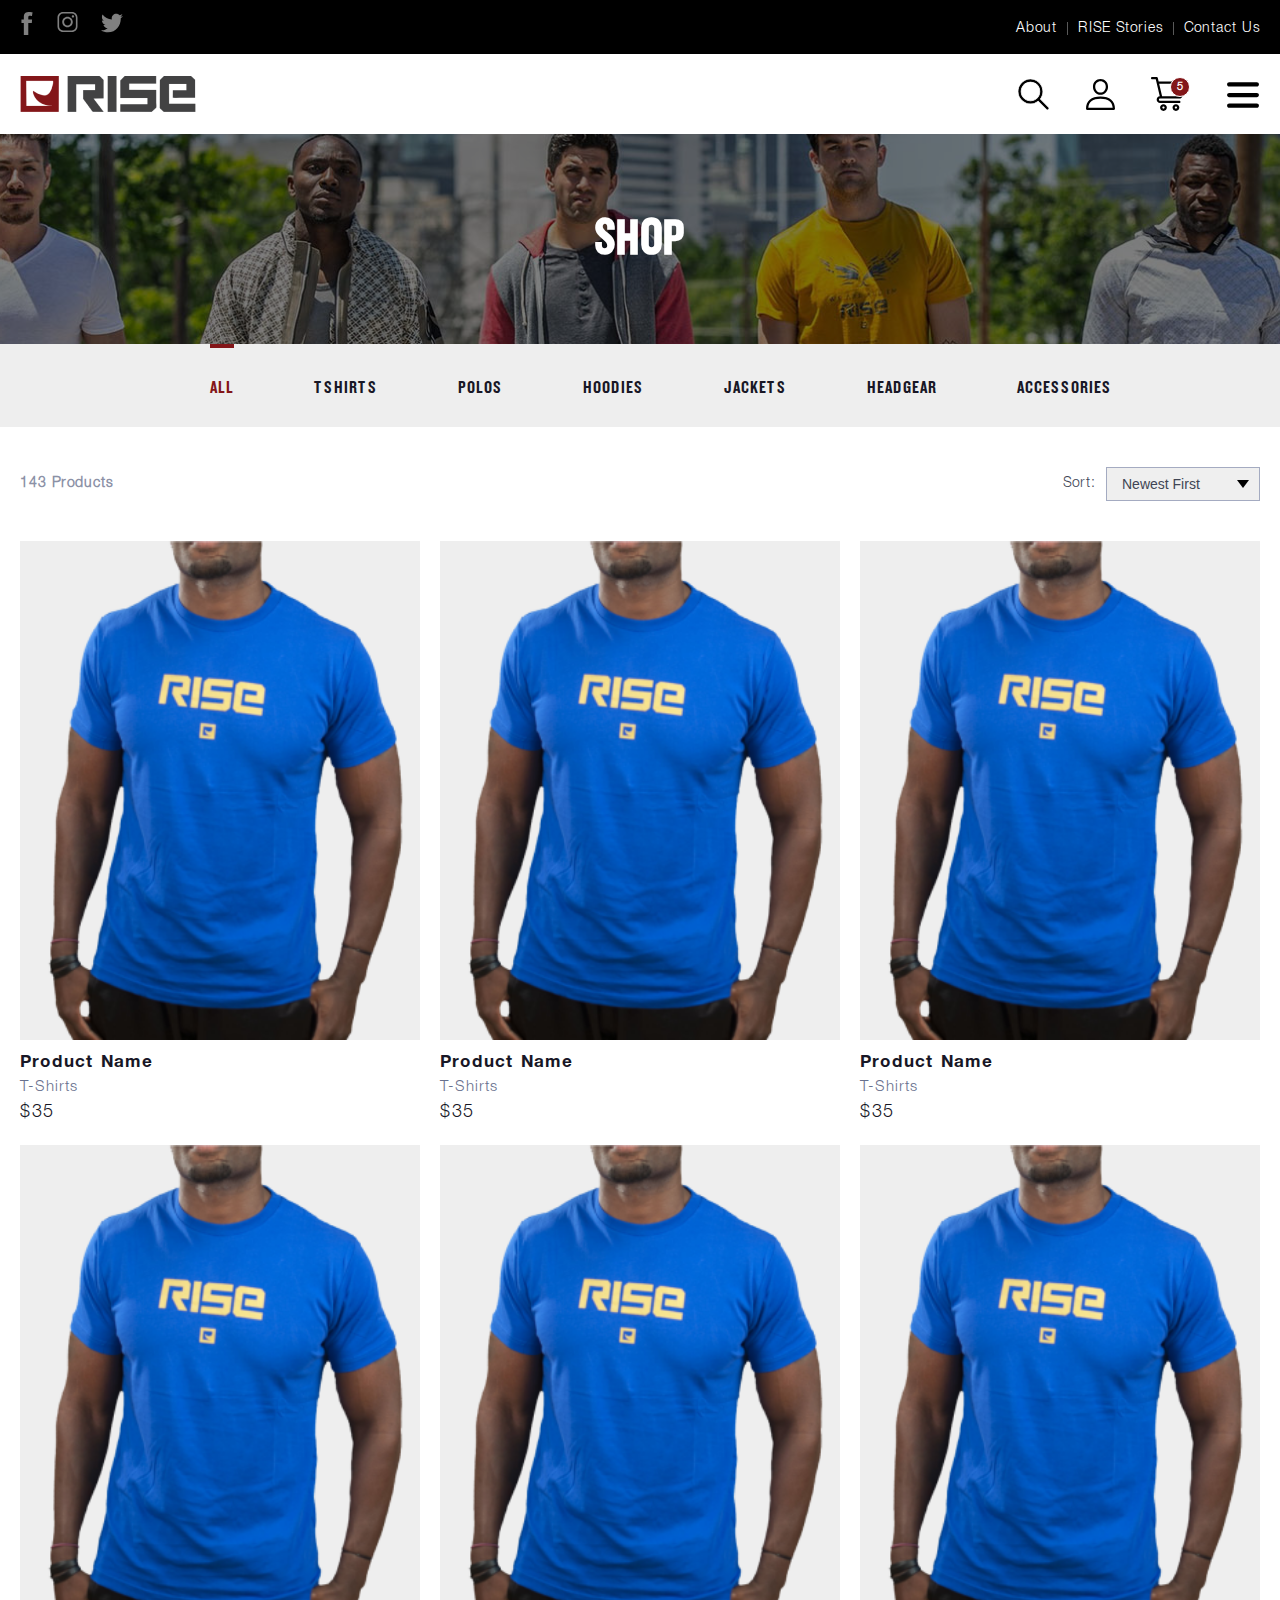
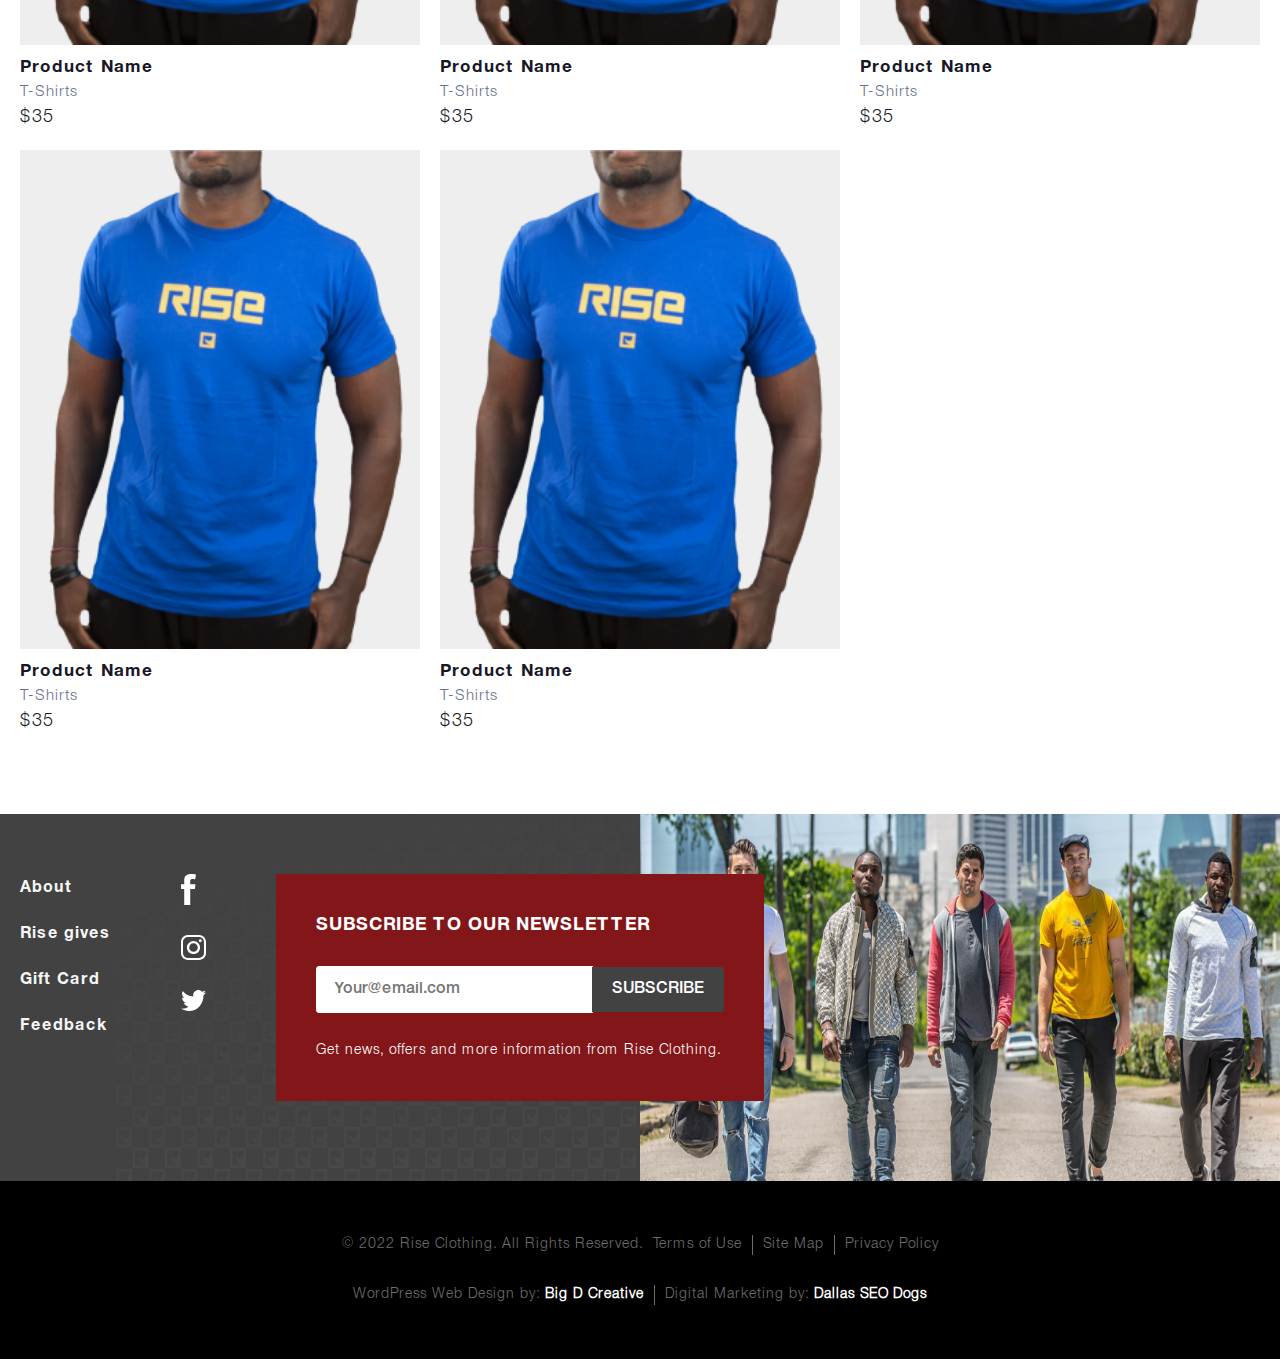
<file: shop.html>
<!DOCTYPE html>
<html lang="en">

<head>
    <meta charset="UTF-8">
    <meta name="viewport" content="width=device-width, initial-scale=1.0">
    <title>Shop</title>

    <!-- CSS Add -->
    <link rel="stylesheet" href="./assets/css/style.css">
    <link rel="stylesheet" href="./assets/css/shop.css">
    <link rel="stylesheet" href="./assets/css/responsive.css">
</head>

<body>

    <!-- Header Section Start -->
    <header>
        <!-- Top Header section start -->
        <section class="rise-top-header-section">
            <div class="container">
                <div class="rise-top-header-area flex">
                    <div class="rise-top-header-social-icons">
                        <ul class="flex">
                            <li>
                                <a href="#">
                                    <svg width="14" height="23" viewBox="0 0 26 54" fill="none"
                                        xmlns="http://www.w3.org/2000/svg">
                                        <path id="Facebook" fill-rule="evenodd" clip-rule="evenodd"
                                            d="M0 17.8592H5.57256V12.4332C5.57256 10.0393 5.63275 6.34995 7.36566 4.06397C9.19361 1.64464 11.6995 0 16.0144 0C23.0411 0 26 1.00329 26 1.00329L24.6092 9.27411C24.6092 9.27411 22.2871 8.60419 20.1201 8.60419C17.9532 8.60419 16.0144 9.38206 16.0144 11.5506V17.8592H24.8975L24.2766 25.9364H16.0144V54H5.57256V25.9364H0V17.8592Z"
                                            fill="#808080" />
                                    </svg>
                                </a>
                            </li>
                            <li>
                                <a href="#">
                                    <svg width="23" height="20" viewBox="0 0 50 50" fill="none"
                                        xmlns="http://www.w3.org/2000/svg">
                                        <path id="Instagram" fill-rule="evenodd" clip-rule="evenodd"
                                            d="M45.959 36.1602C45.959 41.5725 41.5716 45.96 36.1605 45.96H13.8395C8.42839 45.96 4.04104 41.5725 4.04104 36.1602V13.8398C4.04104 8.42749 8.42839 4.04113 13.8395 4.04113H36.1605C41.5716 4.04113 45.959 8.42749 45.959 13.8398V36.1602ZM36.2167 0H13.7833C6.17194 0 0 6.171 0 13.7835V36.2175C0 43.8301 6.17194 50 13.7833 50H36.2167C43.8281 50 50 43.8301 50 36.2175V13.7835C50 6.171 43.8281 0 36.2167 0ZM24.9995 33.5942C20.2528 33.5942 16.4066 29.7478 16.4066 25.0011C16.4066 20.2543 20.2528 16.4058 24.9995 16.4058C29.7472 16.4058 33.5934 20.2543 33.5934 25.0011C33.5934 29.7478 29.7472 33.5942 24.9995 33.5942ZM24.9995 11.8236C17.7226 11.8236 11.8233 17.7229 11.8233 25.0011C11.8233 32.2781 17.7226 38.1775 24.9995 38.1775C32.2774 38.1775 38.1767 32.2781 38.1767 25.0011C38.1767 17.7229 32.2774 11.8236 24.9995 11.8236ZM38.6247 14.3409C40.2567 14.3409 41.5792 13.0184 41.5792 11.3864C41.5792 9.75325 40.2567 8.42965 38.6247 8.42965C36.9916 8.42965 35.6681 9.75325 35.6681 11.3864C35.6681 13.0184 36.9916 14.3409 38.6247 14.3409Z"
                                            fill="#808080" />
                                    </svg>
                                </a>
                            </li>
                            <li>
                                <a href="#">
                                    <svg width="22" height="22" viewBox="0 0 52 44" fill="none"
                                        xmlns="http://www.w3.org/2000/svg">
                                        <path id="Twitter" fill-rule="evenodd" clip-rule="evenodd"
                                            d="M45.8743 6.95674C48.0779 5.58382 49.7689 3.40686 50.5655 0.813579C48.5022 2.0848 46.2222 3.00961 43.7866 3.50538C41.8454 1.34749 39.071 0 36.0005 0C30.1128 0 25.3362 4.97364 25.3362 11.1073C25.3362 11.978 25.4277 12.8234 25.6108 13.637C16.7443 13.173 8.8849 8.75551 3.61989 2.02759C2.70118 3.67382 2.1762 5.58382 2.1762 7.61777C2.1762 11.4696 4.0594 14.8701 6.92235 16.8627C5.1765 16.8087 3.52832 16.3034 2.08769 15.4771V15.6137C2.08769 20.9973 5.76557 25.4879 10.6491 26.5049C9.75477 26.7655 8.81165 26.8958 7.838 26.8958C7.15126 26.8958 6.47978 26.829 5.82966 26.6987C7.18789 31.1099 11.1252 34.3229 15.795 34.4087C12.1446 37.3897 7.54194 39.1662 2.54552 39.1662C1.6848 39.1662 0.833245 39.1153 0 39.0137C4.72172 42.1599 10.3316 44 16.3536 44C35.9791 44 46.7075 27.0769 46.7075 12.3975C46.7075 11.9145 46.6984 11.4314 46.68 10.9579C48.7647 9.39112 50.5746 7.43662 52 5.20881C50.0893 6.09231 48.0322 6.68978 45.8743 6.95674Z"
                                            fill="#808080" />
                                    </svg>

                                </a>
                            </li>
                        </ul>
                    </div>
                    <div class="rise-top-header-announcement">
                        <p>
                            BUY ONLINE + PICK UP IN STORE - select “store pick up” at checkout + pick up same day!
                        </p>
                    </div>
                    <div class="rise-top-header-menu-items">
                        <ul class="flex">
                            <li><a href="about.html">About</a></li>
                            <li><a href="#">RISE Stories</a></li>
                            <li><a href="contact.html">Contact Us</a></li>
                        </ul>
                    </div>
                </div>
            </div>
        </section>
        <!-- Top Header section end -->

        <!-- Main Header section start -->
        <section class="rise-main-header-section">
            <div class="container">
                <div class="rise-header-main-area flex">
                    <div class="rise-main-header-logo-menu-area flex text-uppercase">

                        <div class="rise-main-header-logo">
                            <a href="/">
                                <img src="./assets/images/logo.png" alt="Rise">
                            </a>
                        </div>

                        <div class="rise-main-header-menu-items">
                            <nav>
                                <ul class="flex">
                                    <li>
                                        <a href="#">New</a>
                                    </li>
                                    <li class="dropdown">
                                        <a href="#">Collection
                                            <span class="icon">
                                                <svg width="10" height="5" viewBox="0 0 10 5" fill="none"
                                                    xmlns="http://www.w3.org/2000/svg">
                                                    <path id="arrow" fill-rule="evenodd" clip-rule="evenodd"
                                                        d="M8.53136 0L4.99995 3.53127L1.46864 0H0L4.99995 5L10 0H8.53136Z"
                                                        fill="#231F20" />
                                                </svg>

                                            </span>
                                        </a>
                                        <ul class="rise-main-header-dropdown">
                                            <li><a href="#">Original</a></li>
                                            <li><a href="#">Legacy</a></li>
                                            <li><a href="#">Rise Golf</a></li>
                                        </ul>
                                    </li>
                                    <li class="dropdown">
                                        <a href="shop.html">Shop
                                            <span class="icon">
                                                <svg width="10" height="5" viewBox="0 0 10 5" fill="none"
                                                    xmlns="http://www.w3.org/2000/svg">
                                                    <path id="arrow" fill-rule="evenodd" clip-rule="evenodd"
                                                        d="M8.53136 0L4.99995 3.53127L1.46864 0H0L4.99995 5L10 0H8.53136Z"
                                                        fill="#231F20" />
                                                </svg>

                                            </span>
                                        </a>
                                        <ul class="rise-main-header-dropdown">
                                            <li><a href="single.html">T-Shirts</a></li>
                                            <li><a href="single.html">Hoodies</a></li>
                                            <li><a href="single.html">Jacket</a></li>
                                            <li><a href="single.html">Hardware</a></li>
                                        </ul>
                                    </li>
                                    <li>
                                        <a href="#">Sale</a>
                                    </li>
                                    <li>
                                        <a href="#">Gift Cards</a>
                                    </li>
                                </ul>
                            </nav>
                        </div>

                    </div>
                    <div class="rise-main-header-icons flex">
                        <div class="rise-main-header-search">
                            <img src="./assets/images/search-icon.svg" alt="" srcset="">
                        </div>
                        <div class="rise-main-header-user">
                            <a href="login.html">
                                <img src="./assets/images/user-icon.svg" alt="" />
                            </a>
                        </div>

                        <div class="rise-main-header-cart">
                            <img src="./assets/images/cart-icon.svg" alt="" />
                            <span class="rise-cart-items-count">5</span>
                        </div>
                        <div class="rise-main-header-hamburger">
                            <svg enable-background="new 0 0 32 32" height="34" viewBox="0 0 32 32" width="34"
                                xmlns="http://www.w3.org/2000/svg" id="fi_6015685">
                                <g id="Layer_1" fill="rgb(0,0,0)">
                                    <path
                                        d="m29 8h-26c-1.1045 0-2-.8955-2-2s.8955-2 2-2h26c1.1045 0 2 .8955 2 2s-.8955 2-2 2z">
                                    </path>
                                    <path
                                        d="m29 28h-26c-1.1045 0-2-.8955-2-2s.8955-2 2-2h26c1.1045 0 2 .8955 2 2s-.8955 2-2 2z">
                                    </path>
                                    <path
                                        d="m29 18h-26c-1.1045 0-2-.8955-2-2s.8955-2 2-2h26c1.1045 0 2 .8955 2 2s-.8955 2-2 2z">
                                    </path>
                                </g>
                            </svg>
                        </div>

                        <!-- Cart Items section start -->
                        <section class="rise-cart-pos">
                            <div class="container">
                                <div class="rise-cart-main">
                                    <!-- Cart Head -->
                                    <div class="rise-cart-head flex">
                                        <h5>My Cart <span> - 1 Items</span></h5>
                                        <div class="rise-cart-close-icon">
                                            <svg width="17" height="17" viewBox="0 0 17 17" fill="none"
                                                xmlns="http://www.w3.org/2000/svg">
                                                <path
                                                    d="M9.32867 8.50003L15.8284 2.00029C16.0572 1.77145 16.0572 1.40044 15.8284 1.17163C15.5995 0.94282 15.2285 0.942791 14.9997 1.17163L8.49999 7.67137L2.00029 1.17163C1.77145 0.942791 1.40044 0.942791 1.17163 1.17163C0.94282 1.40047 0.942791 1.77148 1.17163 2.00029L7.67133 8.5L1.17163 14.9997C0.942791 15.2286 0.942791 15.5996 1.17163 15.8284C1.28603 15.9428 1.436 16 1.58597 16C1.73594 16 1.88588 15.9428 2.00032 15.8284L8.49999 9.32869L14.9997 15.8284C15.1141 15.9428 15.2641 16 15.414 16C15.564 16 15.7139 15.9428 15.8284 15.8284C16.0572 15.5996 16.0572 15.2286 15.8284 14.9997L9.32867 8.50003Z"
                                                    fill="#181726" stroke="#181726" stroke-width="0.8"></path>
                                            </svg>
                                        </div>
                                        <div class="rise-cart-indicator"></div>
                                    </div>

                                    <!-- Cart Body -->
                                    <div class="rise-cart-body">
                                        <div class="rise-cart-item grid">
                                            <div class="rise-cart-item-img">
                                                <img src="./assets/images/hoddies-2.png" alt="">
                                            </div>
                                            <div class="rise-cart-item-content">
                                                <p id="rise-cart-item-price">$24.99</p>
                                                <p id="rise-product-name">Micro Jacket</p>
                                                <p id="rise-cart-product-color">Color: Crimson Print</p>
                                                <div class="flex rise-cart-item-size-quantity">
                                                    <p>Size: L</p>
                                                    <p>Qty: 3</p>
                                                </div>
                                                <div class="rise-cart-item-remove">
                                                    <img src="./assets/images/cart-item-remove.svg" alt="" />
                                                </div>
                                            </div>
                                        </div>
                                        <div class="rise-cart-item grid">
                                            <div class="rise-cart-item-img">
                                                <img src="./assets/images/hoddies-2.png" alt="">
                                            </div>
                                            <div class="rise-cart-item-content">
                                                <p id="rise-cart-item-price">$24.99</p>
                                                <p id="rise-product-name">Micro Jacket</p>
                                                <p id="rise-cart-product-color">Color: Crimson Print</p>
                                                <div class="flex rise-cart-item-size-quantity">
                                                    <p>Size: L</p>
                                                    <p>Qty: 3</p>
                                                </div>
                                                <div class="rise-cart-item-remove">
                                                    <img src="./assets/images/cart-item-remove.svg" alt="" />
                                                </div>
                                            </div>
                                        </div>
                                    </div>

                                    <!-- Cart Taxes and total -->
                                    <div class="rise-cart-total-amount flex">
                                        <span>Sub-total (excluding sales tax)</span>
                                        <span id="rise-cart-total">$24.99</span>
                                    </div>

                                    <!-- Cart Footer -->
                                    <div class="rise-cart-footer">
                                        <div class="rise-cart-footer-buttons flex">
                                            <button class="rise-btn rise-btn-outline text-uppercase">View Cart</button>
                                            <button class="rise-btn rise-btn-solid text-uppercase">Checkout</button>
                                        </div>
                                        <p class="text-center">Free Global Shopping</p>
                                        <p class="text-center">More Info <a href="#"
                                                style="color: #831619;text-decoration: underline; font-weight: 600 !important;">here</a>
                                        </p>
                                    </div>
                                </div>
                            </div>
                        </section>
                        <!-- Cart Items section end -->
                    </div>
                </div>
            </div>
        </section>
        <!-- Main Header section end -->

        <!-- Mobile Menu Start -->
        <section class="rise-mobile-menu">
            <div class="rise-mobile-menu-area">
                <div class="rise-mobile-menu-logo-icon flex">
                    <div class="rise-mobile-logo">
                        <a href="index.html">
                            <img src="./assets/images/logo.png" alt="Logo">
                        </a>
                    </div>
                    <div class="rise-mobile-menu-close-icon">
                        <svg width="17" height="17" viewBox="0 0 17 17" fill="none" xmlns="http://www.w3.org/2000/svg">
                            <path
                                d="M9.32867 8.50003L15.8284 2.00029C16.0572 1.77145 16.0572 1.40044 15.8284 1.17163C15.5995 0.94282 15.2285 0.942791 14.9997 1.17163L8.49999 7.67137L2.00029 1.17163C1.77145 0.942791 1.40044 0.942791 1.17163 1.17163C0.94282 1.40047 0.942791 1.77148 1.17163 2.00029L7.67133 8.5L1.17163 14.9997C0.942791 15.2286 0.942791 15.5996 1.17163 15.8284C1.28603 15.9428 1.436 16 1.58597 16C1.73594 16 1.88588 15.9428 2.00032 15.8284L8.49999 9.32869L14.9997 15.8284C15.1141 15.9428 15.2641 16 15.414 16C15.564 16 15.7139 15.9428 15.8284 15.8284C16.0572 15.5996 16.0572 15.2286 15.8284 14.9997L9.32867 8.50003Z"
                                fill="#181726" stroke="#181726" stroke-width="0.8"></path>
                        </svg>
                    </div>
                </div>
                <div class="rise-mobile-menu-search">
                    <form>

                        <input type="text" name="search" id="rise-mobile-menu-search" placeholder="Search...">
                        <input type="submit" value="Search" class="text-uppercase rise-btn">
                    </form>
                </div>

                <!-- Menu Items start-->
                <div class="rise-mobile-menu-items">
                    <nav>
                        <ul>
                            <li>
                                <a href="index.html">Home</a>
                            </li>
                            <li class="dropdown">
                                <a href="#">Collection
                                    <span class="icon">
                                        <svg width="15" height="12" viewBox="0 0 10 5" fill="none"
                                            xmlns="http://www.w3.org/2000/svg">
                                            <path id="arrow" fill-rule="evenodd" clip-rule="evenodd"
                                                d="M8.53136 0L4.99995 3.53127L1.46864 0H0L4.99995 5L10 0H8.53136Z"
                                                fill="#231F20" />
                                        </svg>
                                    </span>
                                </a>
                                <ul class="rise-main-header-dropdown">
                                    <li><a href="#">Original</a></li>
                                    <li><a href="#">Legacy</a></li>
                                    <li><a href="#">Rise Golf</a></li>
                                </ul>
                            </li>
                            <li class="dropdown">
                                <a href="shop.html">Shop
                                    <span class="icon">
                                        <svg width="10" height="5" viewBox="0 0 10 5" fill="none"
                                            xmlns="http://www.w3.org/2000/svg">
                                            <path id="arrow" fill-rule="evenodd" clip-rule="evenodd"
                                                d="M8.53136 0L4.99995 3.53127L1.46864 0H0L4.99995 5L10 0H8.53136Z"
                                                fill="#231F20" />
                                        </svg>

                                    </span>
                                </a>
                                <ul class="rise-main-header-dropdown">
                                    <li><a href="single.html">T-Shirts</a></li>
                                    <li><a href="single.html">Hoodies</a></li>
                                    <li><a href="single.html">Jacket</a></li>
                                    <li><a href="single.html">Hardware</a></li>
                                </ul>
                            </li>
                            <li>
                                <a href="#">Sale</a>
                            </li>
                            <li>
                                <a href="#">Gift Cards</a>
                            </li>
                        </ul>
                    </nav>
                </div>
                <!-- Menu Items end-->
            </div>
        </section>
        <!-- Mobile Menu End -->
    </header>
    <!-- Header Section End -->



    <!-- Home Page Main Section start -->
    <main>

        <!-- Hero section start -->
        <section class="rise-shop-hero-section">
            <div class="container">
                <h1 class="heading-two text-center text-uppercase">Shop</h1>
            </div>
        </section>
        <!-- Hero section end -->

        <!-- Shop page Header start -->
        <section class="rise-shop-header-section">
            <div class="container">
                <div class="rise-shop-menu-items">
                    <ul class="flex text-uppercase">
                        <li>
                            <a href="#all" class="rise-shop-active">All</a>
                        </li>
                        <li>
                            <a href="#tshirts">TShirts</a>
                        </li>
                        <li>
                            <a href="#polos">Polos</a>
                        </li>
                        <li>
                            <a href="#hoodies">Hoodies</a>
                        </li>
                        <li>
                            <a href="#jackets">Jackets</a>
                        </li>
                        <li>
                            <a href="#headgear">Headgear</a>
                        </li>
                        <li>
                            <a href="#accessories">Accessories</a>
                        </li>
                    </ul>
                </div>
            </div>
        </section>
        <!-- Shop page Header end -->


        <!-- Shop Page Main Section start -->
        <section class="rise-shop-main-section">
            <div class="container">
                <div class="rise-shop-sort-header flex">
                    <div class="rise-shop-product-count">
                        <p>143 Products</p>
                    </div>
                    <div class="rise-shop-product-sort-by flex">
                        <span>Sort:</span>
                        <form>
                            <select name="rise-sort">
                                <option value="newestfirst">Newest First</option>
                                <option value="bestselling">Best Seeling</option>
                                <option value="mostrating">Most Rating</option>
                            </select>
                        </form>
                    </div>
                </div>
                <div class="rise-shop-products-container"></div>

                <!-- Products container start -->
                <div class="rise-shop-product-container grid">
                    <a href="/single.html" class="rise-shop-single-product">
                        <div class="rise-shop-product-model">
                            <img src="./assets/images/product.png" alt="">
                        </div>
                        <div class="rise-shop-product-content">
                            <h3 class="heading-three">Product Name</h3>
                            <p class="rise-shop-product-category">T-Shirts</p>
                            <p class="rise-shop-product-price">$35</p>
                        </div>
                    </a>
                    <a href="/single.html" class="rise-shop-single-product">
                        <div class="rise-shop-product-model">
                            <img src="./assets/images/product.png" alt="">
                        </div>
                        <div class="rise-shop-product-content">
                            <h3 class="heading-three">Product Name</h3>
                            <p class="rise-shop-product-category">T-Shirts</p>
                            <p class="rise-shop-product-price">$35</p>
                        </div>
                    </a>
                    <a href="/single.html" class="rise-shop-single-product">
                        <div class="rise-shop-product-model">
                            <img src="./assets/images/product.png" alt="">
                        </div>
                        <div class="rise-shop-product-content">
                            <h3 class="heading-three">Product Name</h3>
                            <p class="rise-shop-product-category">T-Shirts</p>
                            <p class="rise-shop-product-price">$35</p>
                        </div>
                    </a>
                    <a href="/single.html" class="rise-shop-single-product">
                        <div class="rise-shop-product-model">
                            <img src="./assets/images/product.png" alt="">
                        </div>
                        <div class="rise-shop-product-content">
                            <h3 class="heading-three">Product Name</h3>
                            <p class="rise-shop-product-category">T-Shirts</p>
                            <p class="rise-shop-product-price">$35</p>
                        </div>
                    </a>
                    <a href="/single.html" class="rise-shop-single-product">
                        <div class="rise-shop-product-model">
                            <img src="./assets/images/product.png" alt="">
                        </div>
                        <div class="rise-shop-product-content">
                            <h3 class="heading-three">Product Name</h3>
                            <p class="rise-shop-product-category">T-Shirts</p>
                            <p class="rise-shop-product-price">$35</p>
                        </div>
                    </a>
                    <a href="/single.html" class="rise-shop-single-product">
                        <div class="rise-shop-product-model">
                            <img src="./assets/images/product.png" alt="">
                        </div>
                        <div class="rise-shop-product-content">
                            <h3 class="heading-three">Product Name</h3>
                            <p class="rise-shop-product-category">T-Shirts</p>
                            <p class="rise-shop-product-price">$35</p>
                        </div>
                    </a>
                    <a href="/single.html" class="rise-shop-single-product">
                        <div class="rise-shop-product-model">
                            <img src="./assets/images/product.png" alt="">
                        </div>
                        <div class="rise-shop-product-content">
                            <h3 class="heading-three">Product Name</h3>
                            <p class="rise-shop-product-category">T-Shirts</p>
                            <p class="rise-shop-product-price">$35</p>
                        </div>
                    </a>
                    <a href="/single.html" class="rise-shop-single-product">
                        <div class="rise-shop-product-model">
                            <img src="./assets/images/product.png" alt="">
                        </div>
                        <div class="rise-shop-product-content">
                            <h3 class="heading-three">Product Name</h3>
                            <p class="rise-shop-product-category">T-Shirts</p>
                            <p class="rise-shop-product-price">$35</p>
                        </div>
                    </a>
                </div>
                <!-- Products container end -->
            </div>

        </section>
        <!-- Shop Page Main Section end -->

    </main>
    <!-- Home Page Main Section End-->




    <!-- Footer Section Start -->
    <footer>
        <section class="rise-footer-section">
            <div class="container">
                <div class="rise-footer-main-area grid">
                    <div class="rise-footer-content flex">
                        <div class="rise-footer-quick-links">
                            <ul>
                                <li><a href="#about">About</a></li>
                                <li><a href="#about">Rise gives</a></li>
                                <li><a href="#about">Gift Card</a></li>
                                <li><a href="#about">Feedback</a></li>
                            </ul>
                        </div>
                        <div class="rise-footer-social-icons">
                            <ul>
                                <li>
                                    <a href="#facebook">
                                        <img src="./assets/images/Facebook.svg" alt="facebook">
                                    </a>
                                </li>
                                <li>
                                    <a href="#facebook">
                                        <img src="./assets/images/Instagram.svg" alt="facebook">
                                    </a>
                                </li>
                                <li>
                                    <a href="#facebook">
                                        <img src="./assets/images/Twitter.svg" alt="facebook">
                                    </a>
                                </li>
                            </ul>
                        </div>
                        <div class="rise-footer-newsletter">
                            <h4 class="heading-four text-uppercase">Subscribe to our newsletter</h4>
                            <form>
                                <input type="email" name="newsletter-email" id="newsletter-email"
                                    placeholder="Your@email.com">
                                <input type="submit" value="Subscribe"
                                    class="text-uppercase rise-btn rise-footer-submit-btn">
                            </form>
                            <p>Get news, offers and more information from Rise Clothing.</p>
                        </div>
                    </div>
                    <div class="rise-footer-blank"></div>
                </div>
            </div>
        </section>

        <section class="rise-footer-bottom-section">
            <div class="container">
                <div class="rise-bottom-footer-content flex">
                    <div class="rise-footer-bottom-left">
                        <ul>
                            <li>
                                © 2022 Rise Clothing. All Rights Reserved.
                            </li>
                            <li class="rise-footer-bottom-right-border">
                                <a href="#">Terms of Use</a>
                            </li>
                            <li class="rise-footer-bottom-right-border">
                                <a href="#">Site Map</a>
                            </li>
                            <li>
                                <a href="#">Privacy Policy</a>
                            </li>
                        </ul>
                    </div>
                    <div class="rise-footer-bottom-right">
                        <ul>
                            <li class="rise-footer-bottom-right-border">
                                WordPress Web Design by: <a href="https://www.bigdcreative.com"
                                    style="font-weight: 700;" target="_blank">Big D Creative</a>
                            </li>
                            <li>
                                Digital Marketing by: <a href="https://www.seodogs.com" style="font-weight: 700;"
                                    target="_blank">Dallas SEO Dogs</a>
                            </li>
                        </ul>
                    </div>
                </div>
            </div>
        </section>
    </footer>
    <!-- Footer Section End -->

    <!-- Scripts -->
    <script src="./assets/js/lib/jquery.min.js"></script>
    <script src="./assets/js/lib/slick.min.js"></script>
    <script src="./assets/js/main.js"></script>
</body>

</html>
</file>
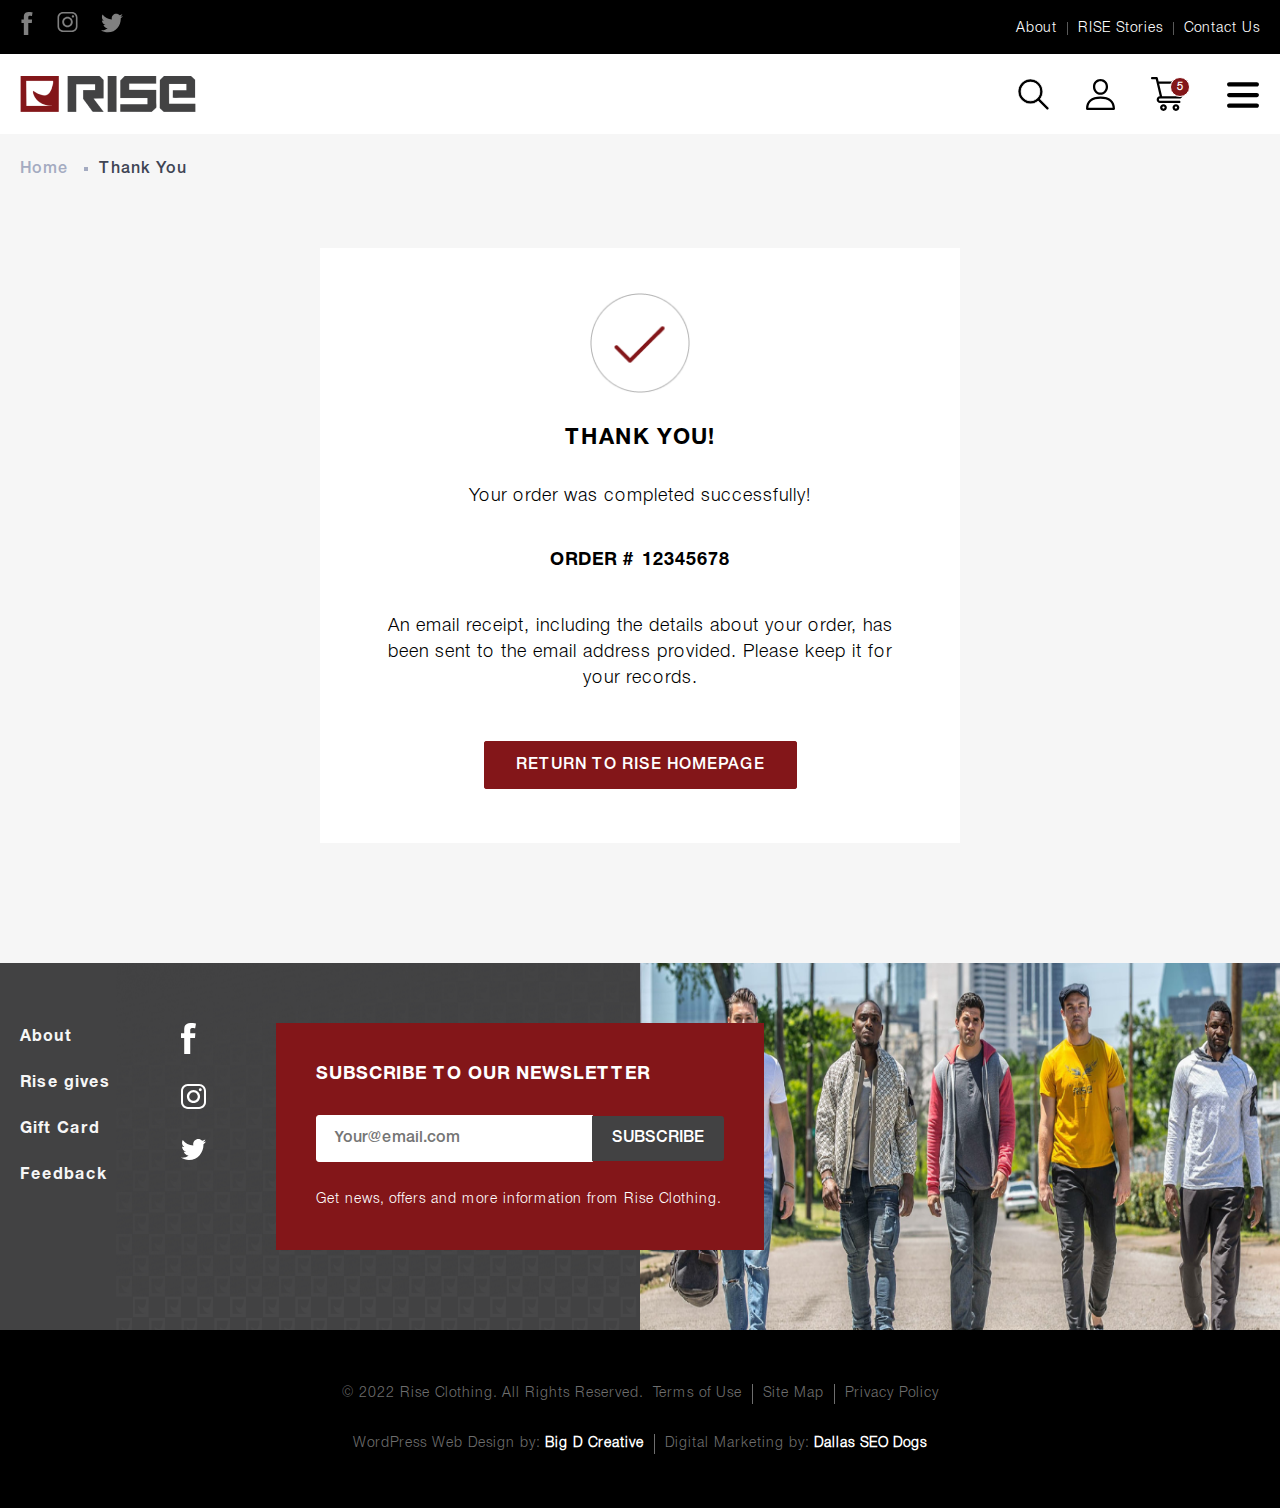
<file: thank.html>
<!DOCTYPE html>
<html lang="en">

<head>
    <meta charset="UTF-8">
    <meta name="viewport" content="width=device-width, initial-scale=1.0">
    <title>Rise Clothing - LOOK GOOD. FEEL GOOD. DO GOOD</title>
    <!-- CSS Add -->
    <link rel="stylesheet" href="./assets/css/style.css">
    <link rel="stylesheet" href="./assets/css/thank-you.css">
    <link rel="stylesheet" href="./assets/css/responsive.css">
</head>

<body class="rise-body-background">

    <!-- Header Section Start -->
    <header>
        <!-- Top Header section start -->
        <section class="rise-top-header-section">
            <div class="container">
                <div class="rise-top-header-area flex">
                    <div class="rise-top-header-social-icons">
                        <ul class="flex">
                            <li>
                                <a href="#">
                                    <svg width="14" height="23" viewBox="0 0 26 54" fill="none"
                                        xmlns="http://www.w3.org/2000/svg">
                                        <path id="Facebook" fill-rule="evenodd" clip-rule="evenodd"
                                            d="M0 17.8592H5.57256V12.4332C5.57256 10.0393 5.63275 6.34995 7.36566 4.06397C9.19361 1.64464 11.6995 0 16.0144 0C23.0411 0 26 1.00329 26 1.00329L24.6092 9.27411C24.6092 9.27411 22.2871 8.60419 20.1201 8.60419C17.9532 8.60419 16.0144 9.38206 16.0144 11.5506V17.8592H24.8975L24.2766 25.9364H16.0144V54H5.57256V25.9364H0V17.8592Z"
                                            fill="#808080" />
                                    </svg>
                                </a>
                            </li>
                            <li>
                                <a href="#">
                                    <svg width="23" height="20" viewBox="0 0 50 50" fill="none"
                                        xmlns="http://www.w3.org/2000/svg">
                                        <path id="Instagram" fill-rule="evenodd" clip-rule="evenodd"
                                            d="M45.959 36.1602C45.959 41.5725 41.5716 45.96 36.1605 45.96H13.8395C8.42839 45.96 4.04104 41.5725 4.04104 36.1602V13.8398C4.04104 8.42749 8.42839 4.04113 13.8395 4.04113H36.1605C41.5716 4.04113 45.959 8.42749 45.959 13.8398V36.1602ZM36.2167 0H13.7833C6.17194 0 0 6.171 0 13.7835V36.2175C0 43.8301 6.17194 50 13.7833 50H36.2167C43.8281 50 50 43.8301 50 36.2175V13.7835C50 6.171 43.8281 0 36.2167 0ZM24.9995 33.5942C20.2528 33.5942 16.4066 29.7478 16.4066 25.0011C16.4066 20.2543 20.2528 16.4058 24.9995 16.4058C29.7472 16.4058 33.5934 20.2543 33.5934 25.0011C33.5934 29.7478 29.7472 33.5942 24.9995 33.5942ZM24.9995 11.8236C17.7226 11.8236 11.8233 17.7229 11.8233 25.0011C11.8233 32.2781 17.7226 38.1775 24.9995 38.1775C32.2774 38.1775 38.1767 32.2781 38.1767 25.0011C38.1767 17.7229 32.2774 11.8236 24.9995 11.8236ZM38.6247 14.3409C40.2567 14.3409 41.5792 13.0184 41.5792 11.3864C41.5792 9.75325 40.2567 8.42965 38.6247 8.42965C36.9916 8.42965 35.6681 9.75325 35.6681 11.3864C35.6681 13.0184 36.9916 14.3409 38.6247 14.3409Z"
                                            fill="#808080" />
                                    </svg>
                                </a>
                            </li>
                            <li>
                                <a href="#">
                                    <svg width="22" height="22" viewBox="0 0 52 44" fill="none"
                                        xmlns="http://www.w3.org/2000/svg">
                                        <path id="Twitter" fill-rule="evenodd" clip-rule="evenodd"
                                            d="M45.8743 6.95674C48.0779 5.58382 49.7689 3.40686 50.5655 0.813579C48.5022 2.0848 46.2222 3.00961 43.7866 3.50538C41.8454 1.34749 39.071 0 36.0005 0C30.1128 0 25.3362 4.97364 25.3362 11.1073C25.3362 11.978 25.4277 12.8234 25.6108 13.637C16.7443 13.173 8.8849 8.75551 3.61989 2.02759C2.70118 3.67382 2.1762 5.58382 2.1762 7.61777C2.1762 11.4696 4.0594 14.8701 6.92235 16.8627C5.1765 16.8087 3.52832 16.3034 2.08769 15.4771V15.6137C2.08769 20.9973 5.76557 25.4879 10.6491 26.5049C9.75477 26.7655 8.81165 26.8958 7.838 26.8958C7.15126 26.8958 6.47978 26.829 5.82966 26.6987C7.18789 31.1099 11.1252 34.3229 15.795 34.4087C12.1446 37.3897 7.54194 39.1662 2.54552 39.1662C1.6848 39.1662 0.833245 39.1153 0 39.0137C4.72172 42.1599 10.3316 44 16.3536 44C35.9791 44 46.7075 27.0769 46.7075 12.3975C46.7075 11.9145 46.6984 11.4314 46.68 10.9579C48.7647 9.39112 50.5746 7.43662 52 5.20881C50.0893 6.09231 48.0322 6.68978 45.8743 6.95674Z"
                                            fill="#808080" />
                                    </svg>

                                </a>
                            </li>
                        </ul>
                    </div>
                    <div class="rise-top-header-announcement">
                        <p>
                            BUY ONLINE + PICK UP IN STORE - select “store pick up” at checkout + pick up same day!
                        </p>
                    </div>
                    <div class="rise-top-header-menu-items">
                        <ul class="flex">
                            <li><a href="about.html">About</a></li>
                            <li><a href="#">RISE Stories</a></li>
                            <li><a href="contact.html">Contact Us</a></li>
                        </ul>
                    </div>
                </div>
            </div>
        </section>
        <!-- Top Header section end -->

        <!-- Main Header section start -->
        <section class="rise-main-header-section">
            <div class="container">
                <div class="rise-header-main-area flex">
                    <div class="rise-main-header-logo-menu-area flex text-uppercase">

                        <div class="rise-main-header-logo">
                            <a href="/">
                                <img src="./assets/images/logo.png" alt="Rise">
                            </a>
                        </div>

                        <div class="rise-main-header-menu-items">
                            <nav>
                                <ul class="flex">
                                    <li>
                                        <a href="#">New</a>
                                    </li>
                                    <li class="dropdown">
                                        <a href="#">Collection
                                            <span class="icon">
                                                <svg width="10" height="5" viewBox="0 0 10 5" fill="none"
                                                    xmlns="http://www.w3.org/2000/svg">
                                                    <path id="arrow" fill-rule="evenodd" clip-rule="evenodd"
                                                        d="M8.53136 0L4.99995 3.53127L1.46864 0H0L4.99995 5L10 0H8.53136Z"
                                                        fill="#231F20" />
                                                </svg>

                                            </span>
                                        </a>
                                        <ul class="rise-main-header-dropdown">
                                            <li><a href="#">Original</a></li>
                                            <li><a href="#">Legacy</a></li>
                                            <li><a href="#">Rise Golf</a></li>
                                        </ul>
                                    </li>
                                    <li class="dropdown">
                                        <a href="shop.html">Shop
                                            <span class="icon">
                                                <svg width="10" height="5" viewBox="0 0 10 5" fill="none"
                                                    xmlns="http://www.w3.org/2000/svg">
                                                    <path id="arrow" fill-rule="evenodd" clip-rule="evenodd"
                                                        d="M8.53136 0L4.99995 3.53127L1.46864 0H0L4.99995 5L10 0H8.53136Z"
                                                        fill="#231F20" />
                                                </svg>

                                            </span>
                                        </a>
                                        <ul class="rise-main-header-dropdown">
                                            <li><a href="single.html">T-Shirts</a></li>
                                            <li><a href="single.html">Hoodies</a></li>
                                            <li><a href="single.html">Jacket</a></li>
                                            <li><a href="single.html">Hardware</a></li>
                                        </ul>
                                    </li>
                                    <li>
                                        <a href="#">Sale</a>
                                    </li>
                                    <li>
                                        <a href="#">Gift Cards</a>
                                    </li>
                                </ul>
                            </nav>
                        </div>

                    </div>
                    <div class="rise-main-header-icons flex">
                        <div class="rise-main-header-search">
                            <img src="./assets/images/search-icon.svg" alt="" srcset="">
                        </div>
                        <div class="rise-main-header-user">
                            <a href="login.html">
                                <img src="./assets/images/user-icon.svg" alt="" />
                            </a>
                        </div>

                        <div class="rise-main-header-cart">
                            <img src="./assets/images/cart-icon.svg" alt="" />
                            <span class="rise-cart-items-count">5</span>
                        </div>
                        <div class="rise-main-header-hamburger">
                            <svg enable-background="new 0 0 32 32" height="34" viewBox="0 0 32 32" width="34"
                                xmlns="http://www.w3.org/2000/svg" id="fi_6015685">
                                <g id="Layer_1" fill="rgb(0,0,0)">
                                    <path
                                        d="m29 8h-26c-1.1045 0-2-.8955-2-2s.8955-2 2-2h26c1.1045 0 2 .8955 2 2s-.8955 2-2 2z">
                                    </path>
                                    <path
                                        d="m29 28h-26c-1.1045 0-2-.8955-2-2s.8955-2 2-2h26c1.1045 0 2 .8955 2 2s-.8955 2-2 2z">
                                    </path>
                                    <path
                                        d="m29 18h-26c-1.1045 0-2-.8955-2-2s.8955-2 2-2h26c1.1045 0 2 .8955 2 2s-.8955 2-2 2z">
                                    </path>
                                </g>
                            </svg>
                        </div>

                        <!-- Cart Items section start -->
                        <section class="rise-cart-pos">
                            <div class="container">
                                <div class="rise-cart-main">
                                    <!-- Cart Head -->
                                    <div class="rise-cart-head flex">
                                        <h5>My Cart <span> - 1 Items</span></h5>
                                        <div class="rise-cart-close-icon">
                                            <svg width="17" height="17" viewBox="0 0 17 17" fill="none"
                                                xmlns="http://www.w3.org/2000/svg">
                                                <path
                                                    d="M9.32867 8.50003L15.8284 2.00029C16.0572 1.77145 16.0572 1.40044 15.8284 1.17163C15.5995 0.94282 15.2285 0.942791 14.9997 1.17163L8.49999 7.67137L2.00029 1.17163C1.77145 0.942791 1.40044 0.942791 1.17163 1.17163C0.94282 1.40047 0.942791 1.77148 1.17163 2.00029L7.67133 8.5L1.17163 14.9997C0.942791 15.2286 0.942791 15.5996 1.17163 15.8284C1.28603 15.9428 1.436 16 1.58597 16C1.73594 16 1.88588 15.9428 2.00032 15.8284L8.49999 9.32869L14.9997 15.8284C15.1141 15.9428 15.2641 16 15.414 16C15.564 16 15.7139 15.9428 15.8284 15.8284C16.0572 15.5996 16.0572 15.2286 15.8284 14.9997L9.32867 8.50003Z"
                                                    fill="#181726" stroke="#181726" stroke-width="0.8"></path>
                                            </svg>
                                        </div>
                                        <div class="rise-cart-indicator"></div>
                                    </div>

                                    <!-- Cart Body -->
                                    <div class="rise-cart-body">
                                        <div class="rise-cart-item grid">
                                            <div class="rise-cart-item-img">
                                                <img src="./assets/images/hoddies-2.png" alt="">
                                            </div>
                                            <div class="rise-cart-item-content">
                                                <p id="rise-cart-item-price">$24.99</p>
                                                <p id="rise-product-name">Micro Jacket</p>
                                                <p id="rise-cart-product-color">Color: Crimson Print</p>
                                                <div class="flex rise-cart-item-size-quantity">
                                                    <p>Size: L</p>
                                                    <p>Qty: 3</p>
                                                </div>
                                                <div class="rise-cart-item-remove">
                                                    <img src="./assets/images/cart-item-remove.svg" alt="" />
                                                </div>
                                            </div>
                                        </div>
                                        <div class="rise-cart-item grid">
                                            <div class="rise-cart-item-img">
                                                <img src="./assets/images/hoddies-2.png" alt="">
                                            </div>
                                            <div class="rise-cart-item-content">
                                                <p id="rise-cart-item-price">$24.99</p>
                                                <p id="rise-product-name">Micro Jacket</p>
                                                <p id="rise-cart-product-color">Color: Crimson Print</p>
                                                <div class="flex rise-cart-item-size-quantity">
                                                    <p>Size: L</p>
                                                    <p>Qty: 3</p>
                                                </div>
                                                <div class="rise-cart-item-remove">
                                                    <img src="./assets/images/cart-item-remove.svg" alt="" />
                                                </div>
                                            </div>
                                        </div>
                                    </div>

                                    <!-- Cart Taxes and total -->
                                    <div class="rise-cart-total-amount flex">
                                        <span>Sub-total (excluding sales tax)</span>
                                        <span id="rise-cart-total">$24.99</span>
                                    </div>

                                    <!-- Cart Footer -->
                                    <div class="rise-cart-footer">
                                        <div class="rise-cart-footer-buttons flex">
                                            <button class="rise-btn rise-btn-outline text-uppercase">View Cart</button>
                                            <button class="rise-btn rise-btn-solid text-uppercase">Checkout</button>
                                        </div>
                                        <p class="text-center">Free Global Shopping</p>
                                        <p class="text-center">More Info <a href="#"
                                                style="color: #831619;text-decoration: underline; font-weight: 600 !important;">here</a>
                                        </p>
                                    </div>
                                </div>
                            </div>
                        </section>
                        <!-- Cart Items section end -->
                    </div>
                </div>
            </div>
        </section>
        <!-- Main Header section end -->

        <!-- Mobile Menu Start -->
        <section class="rise-mobile-menu">
            <div class="rise-mobile-menu-area">
                <div class="rise-mobile-menu-logo-icon flex">
                    <div class="rise-mobile-logo">
                        <a href="index.html">
                            <img src="./assets/images/logo.png" alt="Logo">
                        </a>
                    </div>
                    <div class="rise-mobile-menu-close-icon">
                        <svg width="17" height="17" viewBox="0 0 17 17" fill="none" xmlns="http://www.w3.org/2000/svg">
                            <path
                                d="M9.32867 8.50003L15.8284 2.00029C16.0572 1.77145 16.0572 1.40044 15.8284 1.17163C15.5995 0.94282 15.2285 0.942791 14.9997 1.17163L8.49999 7.67137L2.00029 1.17163C1.77145 0.942791 1.40044 0.942791 1.17163 1.17163C0.94282 1.40047 0.942791 1.77148 1.17163 2.00029L7.67133 8.5L1.17163 14.9997C0.942791 15.2286 0.942791 15.5996 1.17163 15.8284C1.28603 15.9428 1.436 16 1.58597 16C1.73594 16 1.88588 15.9428 2.00032 15.8284L8.49999 9.32869L14.9997 15.8284C15.1141 15.9428 15.2641 16 15.414 16C15.564 16 15.7139 15.9428 15.8284 15.8284C16.0572 15.5996 16.0572 15.2286 15.8284 14.9997L9.32867 8.50003Z"
                                fill="#181726" stroke="#181726" stroke-width="0.8"></path>
                        </svg>
                    </div>
                </div>
                <div class="rise-mobile-menu-search">
                    <form>

                        <input type="text" name="search" id="rise-mobile-menu-search" placeholder="Search...">
                        <input type="submit" value="Search" class="text-uppercase rise-btn">
                    </form>
                </div>

                <!-- Menu Items start-->
                <div class="rise-mobile-menu-items">
                    <nav>
                        <ul>
                            <li>
                                <a href="index.html">Home</a>
                            </li>
                            <li class="dropdown">
                                <a href="#">Collection
                                    <span class="icon">
                                        <svg width="15" height="12" viewBox="0 0 10 5" fill="none"
                                            xmlns="http://www.w3.org/2000/svg">
                                            <path id="arrow" fill-rule="evenodd" clip-rule="evenodd"
                                                d="M8.53136 0L4.99995 3.53127L1.46864 0H0L4.99995 5L10 0H8.53136Z"
                                                fill="#231F20" />
                                        </svg>
                                    </span>
                                </a>
                                <ul class="rise-main-header-dropdown">
                                    <li><a href="#">Original</a></li>
                                    <li><a href="#">Legacy</a></li>
                                    <li><a href="#">Rise Golf</a></li>
                                </ul>
                            </li>
                            <li class="dropdown">
                                <a href="shop.html">Shop
                                    <span class="icon">
                                        <svg width="10" height="5" viewBox="0 0 10 5" fill="none"
                                            xmlns="http://www.w3.org/2000/svg">
                                            <path id="arrow" fill-rule="evenodd" clip-rule="evenodd"
                                                d="M8.53136 0L4.99995 3.53127L1.46864 0H0L4.99995 5L10 0H8.53136Z"
                                                fill="#231F20" />
                                        </svg>

                                    </span>
                                </a>
                                <ul class="rise-main-header-dropdown">
                                    <li><a href="single.html">T-Shirts</a></li>
                                    <li><a href="single.html">Hoodies</a></li>
                                    <li><a href="single.html">Jacket</a></li>
                                    <li><a href="single.html">Hardware</a></li>
                                </ul>
                            </li>
                            <li>
                                <a href="#">Sale</a>
                            </li>
                            <li>
                                <a href="#">Gift Cards</a>
                            </li>
                        </ul>
                    </nav>
                </div>
                <!-- Menu Items end-->
            </div>
        </section>
        <!-- Mobile Menu End -->
    </header>
    <!-- Header Section End -->



    <main>

        <!-- Login page Header Section start -->
        <section class="rise-login-page-header">
            <div class="container">
                <div class="rise-login-header-area flex">
                    <div class="rise-login-breadcrumb">
                        <ul>
                            <li>
                                <a href="/">Home</a>
                            </li>
                            <li class="rise-login-page">
                                <a href="thank.html">Thank You</a>
                            </li>
                        </ul>
                    </div>
                </div>
            </div>
        </section>
        <!-- Login page Section end -->

        <section class="rise-login-main-area rise-thank-you-main-area">
            <div class="container">
                <div class="rise-guest-login rise-thank-you-page-content text-center">
                    <img src="./assets/images/rise-thank-you.png" alt="">
                    <h2 class="heading-three text-center text-uppercase">Thank You!</h2>
                    <p class="rise-order-complete-message">Your order was completed successfully!</p>
                    <h3 class="heading-four text-center text-uppercase"id="rise-thank-you-order-id">Order # 12345678</h3>
                    <p class="rise-order-email-text">An email receipt, including the details about your order, has been
                        sent to the email address provided. Please keep it for your records.</p>
                    <div class="text-center rise-thank-you-btn">
                        <a href="index.html" class="rise-btn rise-btn-solid text-uppercase">Return to Rise Homepage</a>
                    </div>
                </div>
            </div>
        </section>

    </main>


    <!-- Footer Section Start -->
    <footer>
        <section class="rise-footer-section">
            <div class="container">
                <div class="rise-footer-main-area grid">
                    <div class="rise-footer-content flex">
                        <div class="rise-footer-quick-links">
                            <ul>
                                <li><a href="#about">About</a></li>
                                <li><a href="#about">Rise gives</a></li>
                                <li><a href="#about">Gift Card</a></li>
                                <li><a href="#about">Feedback</a></li>
                            </ul>
                        </div>
                        <div class="rise-footer-social-icons">
                            <ul>
                                <li>
                                    <a href="#facebook">
                                        <img src="./assets/images/Facebook.svg" alt="facebook">
                                    </a>
                                </li>
                                <li>
                                    <a href="#facebook">
                                        <img src="./assets/images/Instagram.svg" alt="facebook">
                                    </a>
                                </li>
                                <li>
                                    <a href="#facebook">
                                        <img src="./assets/images/Twitter.svg" alt="facebook">
                                    </a>
                                </li>
                            </ul>
                        </div>
                        <div class="rise-footer-newsletter">
                            <h4 class="heading-four text-uppercase">Subscribe to our newsletter</h4>
                            <form>
                                <input type="email" name="newsletter-email" id="newsletter-email"
                                    placeholder="Your@email.com">
                                <input type="submit" value="Subscribe"
                                    class="text-uppercase rise-btn rise-footer-submit-btn">
                            </form>
                            <p>Get news, offers and more information from Rise Clothing.</p>
                        </div>
                    </div>
                    <div class="rise-footer-blank"></div>
                </div>
            </div>
        </section>

        <section class="rise-footer-bottom-section">
            <div class="container">
                <div class="rise-bottom-footer-content flex">
                    <div class="rise-footer-bottom-left">
                        <ul>
                            <li>
                                © 2022 Rise Clothing. All Rights Reserved.
                            </li>
                            <li class="rise-footer-bottom-right-border">
                                <a href="#">Terms of Use</a>
                            </li>
                            <li class="rise-footer-bottom-right-border">
                                <a href="#">Site Map</a>
                            </li>
                            <li>
                                <a href="#">Privacy Policy</a>
                            </li>
                        </ul>
                    </div>
                    <div class="rise-footer-bottom-right">
                        <ul>
                            <li class="rise-footer-bottom-right-border">
                                WordPress Web Design by: <a href="https://www.bigdcreative.com"
                                    style="font-weight: 700;" target="_blank">Big D Creative</a>
                            </li>
                            <li>
                                Digital Marketing by: <a href="https://www.seodogs.com" style="font-weight: 700;"
                                    target="_blank">Dallas SEO Dogs</a>
                            </li>
                        </ul>
                    </div>
                </div>
            </div>
        </section>
    </footer>
    <!-- Footer Section End -->

    <!-- Scripts -->
    <script src="./assets/js/lib/jquery.min.js"></script>
    <script src="./assets/js/lib/slick.min.js"></script>
    <script src="./assets/js/main.js"></script>
</body>

</html>
</file>
<file: assets/css/style.css>
/* ===============================
        Font Family
================================== */
@font-face {
  font-family: "Knockout";
  src: url("../fonts/Knockout-HTF49-Liteweight-Regular.ttf") format("ttf"),
    url("../fonts/Knockout-HTF49-Liteweight.woff2") format("woff2"),
    url("../fonts/Knockout-HTF49-Liteweight.woff") format("woff");
  font-weight: 500;
  font-style: normal;
  font-display: swap;
}

@font-face {
  font-family: "HelveticaNeueLight";
  src: url("../fonts/HelveticaNeueLight.ttf") format("ttf"),
    url("../fonts/HelveticaNeueLight.woff2") format("woff2"),
    url("../fonts/HelveticaNeueLight.woff") format("woff");
  font-weight: 400;
  font-style: normal;
  font-display: swap;
}

@font-face {
  font-family: "HelveticaNeueMedium";
  src: url("../fonts/HelveticaNeueMedium.ttf") format("ttf"),
    url("../fonts/HelveticaNeueMedium.woff2") format("woff2"),
    url("../fonts/HelveticaNeueMedium.woff") format("woff");
  font-weight: 500;
  font-style: normal;
}

@font-face {
  font-family: "HelveticaNeueBold";
  src: url("../fonts/HelveticaNeueBold.ttf") format("ttf"),
    url("../fonts/HelveticaNeueBold.woff2") format("woff2"),
    url("../fonts/HelveticaNeueBold.woff") format("woff");
  font-weight: 700;
  font-style: normal;
}

/* ===============================
            Global Variable
================================== */
:root {
  /* Colors */
  --color-primary: #831619;
  --color-secondary: #181726;
  --color-accent: #831619;
  --color-dark: #424243;
  --color-light: #f6f6f6;
  --color-white: #ffffff;
  --color-gray: #67708d;
  --color-black: #000000;

  /* Font Family */
  --font-knockout: "Knockout", "sans-serif";
  --font-helvetica-neue-light: "HelveticaNeueLight", "sans-serif";
  --font-helvetica-neue-medium: "HelveticaNeueMedium", "sans-serif";
  --font-helvetica-neue-bold: "HelveticaNeueBold", "sans-serif";
}

/* ===============================
            Common CSS
================================== */
* {
  margin: 0;
  padding: 0;
  box-sizing: border-box;
}

*::before,
*::after {
  box-sizing: border-box;
}

body {
  font-family: "HelveticaNeueLight", "sans-serif";
  line-height: 26px;
  font-size: 18px;
  background-color: var(--color-white);
  margin: 0;
  padding: 0;
  letter-spacing: 1px;
}

html,
body,
div,
span,
applet,
object,
iframe,
h1,
h2,
h3,
h4,
h5,
h6,
p,
blockquote,
pre,
a,
abbr,
acronym,
address,
big,
cite,
code,
del,
dfn,
em,
img,
ins,
kbd,
q,
s,
samp,
small,
strike,
strong,
sub,
sup,
tt,
var,
b,
u,
i,
center,
dl,
dt,
dd,
ol,
ul,
li,
fieldset,
form,
label,
legend,
table,
caption,
tbody,
tfoot,
thead,
tr,
th,
td,
article,
aside,
canvas,
details,
embed,
figure,
figcaption,
footer,
header,
hgroup,
menu,
nav,
output,
ruby,
section,
summary,
time,
mark,
audio,
video {
  margin: 0;
  padding: 0;
  border: 0;
  vertical-align: baseline;
}

article,
aside,
details,
figcaption,
figure,
footer,
header,
hgroup,
menu,
nav,
section {
  display: block;
}

ol,
ul {
  list-style: none;
}

blockquote,
q {
  quotes: none;
}

blockquote::before,
blockquote::after,
q::before,
q::after {
  content: "";
  content: none;
}

table {
  border-collapse: collapse;
  border-spacing: 0;
}

img {
  display: block;
  max-width: 100%;
  height: auto;
}

a {
  text-decoration: none;
}

button,
input,
textarea {
  border: none;
  background: none;
  outline: none;
}

/* ===============================
        Utility Classes
================================== */
.container {
  max-width: 1270px;
  margin: 0 auto;
}

.flex {
  display: flex;
}

.grid {
  display: grid;
}

.text-center {
  text-align: center;
}

.text-uppercase {
  text-transform: uppercase;
}

.heading-one {
  font-family: var(--font-knockout);
  font-size: 100px;
  line-height: 80px;
  letter-spacing: 1.25px;
}

.heading-two {
  font-family: var(--font-knockout);
  font-size: 50px;
  line-height: 50px;
}

.heading-three {
  font-family: var(--font-knockout);
  font-size: 35px;
  line-height: 40px;
}

.heading-four {
  font-family: var(--font-helvetica-neue-bold);
  font-size: 18px;
  line-height: 24px;
}

.rise-btn {
  font-family: var(--font-helvetica-neue-medium);
  font-size: 16px;
  font-weight: 24px;
  text-transform: uppercase;
  padding: 15px 30px;
  transition: all 0.3s ease-in;
  border-width: 2px;
  border-style: solid;
  cursor: pointer;
}

.rise-btn-solid {
  background-color: var(--color-accent);
  color: var(--color-white);
  border-color: var(--color-accent);
}

.rise-btn-solid:hover {
  background-color: var(--color-white);
  color: var(--color-accent);
  border-color: var(--color-accent);
}

.rise-btn-outline {
  color: var(--color-accent);
  background-color: var(--color-white);
  border-color: var(--color-accent);
}
.rise-btn-outline:hover {
  background-color: var(--color-accent);
  color: var(--color-white);
  border-color: var(--color-accent);
}
.rise-body-background {
  background-color: #f6f6f6;
}

/* Header section */
.rise-top-header-section {
  background: #000000;
  color: #fff;
  padding: 12px 0 11px;
}

.rise-top-header-section .container {
  max-width: 1400px;
}

.rise-top-header-section .rise-top-header-area {
  justify-content: space-between;
  align-items: center;
}

.rise-top-header-section .rise-top-header-announcement p {
  font-size: 14px;
  text-align: center;
  line-height: 25px;
  color: #ffff;
}

.rise-top-header-section .rise-top-header-menu-items ul {
  justify-content: flex-end;
}

.rise-top-header-section .rise-top-header-menu-items ul li a {
  color: #fff;
  font-size: 14px;
  line-height: 25px;
}

.rise-top-header-section .rise-top-header-menu-items ul li:not(:last-child) a {
  border-right: 1px solid #595959;
  padding-right: 10px;
  margin-right: 10px;
}
.rise-top-header-section .rise-top-header-social-icons ul {
  gap: 22px;
}
.rise-main-header-section {
  background: #fff;
  padding: 22px 0;
}

.rise-main-header-section .container {
  max-width: 1400px;
}

.rise-main-header-section .rise-header-main-area {
  justify-content: space-between;
  align-items: center;
}

.rise-main-header-section .rise-main-header-logo-menu-area {
  gap: 72px;
  align-items: center;
}

.rise-main-header-section .rise-main-header-menu-items ul {
  gap: 52px;
}

.rise-main-header-section
  .rise-main-header-menu-items
  ul
  .rise-main-header-dropdown {
  display: none;
}
.rise-main-header-section .rise-main-header-icons {
  gap: 36px;
  align-items: center;
  position: relative;
}
.rise-main-header-section .rise-main-header-cart {
  position: relative;
  cursor: pointer;
}
.rise-main-header-section .rise-main-header-cart .rise-cart-items-count {
  position: absolute;
  top: 0;
  right: 0;
  background: var(--color-primary);
  display: flex;
  justify-content: center;
  align-items: center;
  border-radius: 50%;
  border: 1.5px solid #fff;
  width: 20px;
  height: 20px;
  font-size: 11px;
  color: var(--color-white);
  font-weight: 700;
}
.rise-main-header-section .rise-main-header-hamburger svg {
  margin-bottom: -10px;
}
.rise-main-header-section .rise-main-header-menu-items .flex {
  list-style: none;
  margin: 0;
  padding: 0;
}

.rise-main-header-section .rise-main-header-menu-items .flex > li {
  position: relative;
  margin-right: 20px;
}

.rise-main-header-section .rise-main-header-menu-items .flex > li > a {
  text-decoration: none;
  color: #181726;
  padding: 10px 0px;
  display: inline-flex;
  align-items: center;
  font-family: var(--font-knockout);
  font-size: 18px;
  letter-spacing: 0.5px;
}

.rise-main-header-section .rise-main-header-menu-items .dropdown .icon {
  margin-left: 5px;
  display: inline-flex;
  align-items: center;
  justify-content: center;
}

.rise-main-header-section .rise-main-header-menu-items .icon svg {
  width: 12px;
  height: 12px;
  fill: #333;
  transition: transform 0.3s ease;
}

.rise-main-header-section
  .rise-main-header-menu-items
  .dropdown:hover
  .icon
  svg {
  transform: rotate(180deg);
}

.rise-main-header-section
  .rise-main-header-menu-items
  .rise-main-header-dropdown {
  display: none;
  position: absolute;
  top: 100%;
  left: 0;
  background: #fff;
  list-style: none;
  box-shadow: 0 2px 5px rgba(0, 0, 0, 0.1);
  margin: 0;
  padding: 10px 0;
  z-index: 1000;
  min-width: 150px;
}

.rise-main-header-section
  .rise-main-header-menu-items
  .rise-main-header-dropdown
  li {
  margin: 0;
}

.rise-main-header-section
  .rise-main-header-menu-items
  .rise-main-header-dropdown
  li
  a {
  text-decoration: none;
  color: #181726;
  padding: 8px 15px;
  display: block;
  font-family: var(--font-knockout);
  font-size: 18px;
  letter-spacing: 0.5px;
}

.rise-main-header-section
  .rise-main-header-menu-items
  .rise-main-header-dropdown
  li
  a:hover {
  background-color: #f2f2f2;
}

.rise-main-header-section
  .rise-main-header-menu-items
  .dropdown:hover
  .rise-main-header-dropdown {
  display: block;
}
.rise-mobile-menu .rise-mobile-menu-search{
  margin-top: 20px;
}
.rise-mobile-menu .rise-mobile-menu-search #rise-mobile-menu-search {
  padding: 10px 17px;
  width: 170px;
  border-radius: 3px 0px 0px 3px;
  background-color: #F1F2F3;
  font-family: var(--font-helvetica-neue-medium);
  font-size: 16px;
  line-height: 25px;
  margin-right: -7px;

}
.rise-mobile-menu .rise-mobile-menu-search form{
  display: flex;

}
.rise-mobile-menu .rise-mobile-menu-search form .rise-btn{
  padding: 10px 15px;
  border: none;
  background-color: var(--color-black);
  color: var(--color-white);
}
/* Cart Section */
.rise-cart-pos {
  position: absolute;
  top: 60px;
  left: -156px;
  display: none;
  opacity: 0;
  transform: translateY(-20px);
  transition: opacity 0.3s ease, transform 0.3s ease;
}

.rise-cart-pos.active {
  display: block;
  opacity: 1;
  transform: translateY(0);
}

.rise-cart-pos.fade-out {
  opacity: 0;
  transform: translateY(-20px);
  transition: opacity 0.3s ease, transform 0.3s ease;
}

.rise-cart-pos .container {
  width: 356px;
  background: #fff;
  border: 1px solid #e9e9e9;
}

.rise-cart-head {
  justify-content: space-between;
  align-items: center;
  position: relative;
  background: #f0f0f0;
  padding: 22px 20px;
}

.rise-cart-indicator {
  position: absolute;
  top: -10px;
  right: 20px;
  width: 45px;
  height: 45px;
  background: #f0f0f0;
  transform: rotate(45deg);
  z-index: 0;
}

.rise-cart-close-icon {
  z-index: 1;
  cursor: pointer;
}

.rise-cart-footer {
  padding: 15px 15px 25px;
  background: #f0f0f0;
}

.rise-cart-footer-buttons {
  justify-content: space-between;
  align-items: center;
  gap: 12px;
  margin-bottom: 20px;
}

.rise-cart-footer p {
  font-size: 14px;
  line-height: 20px;
  color: #181726;
}
.rise-cart-total-amount {
  justify-content: space-between;
  padding: 15px 19px;
  background: #fafafa;
}

.rise-cart-total-amount span {
  font-size: 14px;
  line-height: 20px;
}
.rise-cart-body {
  max-height: 300px;
  overflow-y: auto;
  scrollbar-width: thin; 
}

.rise-cart-body::-webkit-scrollbar {
  width: 6px;
}

.rise-cart-body::-webkit-scrollbar-thumb {
  background: #ccc;
  border-radius: 4px;
}
.rise-cart-body .rise-cart-item {
  grid-template-columns: 86px 1fr;
  gap: 20px;
  font-size: 14px;
  padding: 14px 15px;
}

.rise-cart-item-img img {
  width: 86px;
  height: 100px;
}

#rise-cart-item-price,
#rise-product-name {
  font-size: 14px;
  line-height: 20px;
  font-family: var(--font-helvetica-neue-bold);
}
#rise-cart-item-price {
  color: #831619;
}

#rise-product-name {
  color: #181726;
}
.rise-cart-item-size-quantity {
  justify-content: space-between;
  align-items: center;
}
.rise-cart-item-remove {
  display: flex;
  justify-content: flex-end;
  align-items: center;
  margin-top: 7px;
}

#rise-cart-product-color {
  margin: -3px 0;
}
.rise-cart-head h5 {
  font-size: 17px;
  line-height: 17px;
  color: #181726;
  font-family: var(--font-helvetica-neue-bold);
}

.rise-cart-head h5 span {
  font-size: 14px;
  line-height: 14px;
  font-family: var(--font-helvetica-neue-light);
}

.rise-mobile-menu {
  position: fixed;
  top: 0;
  left: 0;
  width: 100vw;
  height: 100vh;
  background-color: rgba(0, 0, 0, 0.5);
  z-index: 9999;
  display: flex;
  justify-content: flex-end;
  transform: translateX(100%);
  transition: transform 0.3s ease;
}

.rise-mobile-menu-area {
  width: 300px;
  height: 100%;
  background-color: #fff;
  box-shadow: -5px 0 15px rgba(0, 0, 0, 0.2);
  padding: 20px;
  overflow-y: auto;
}

.rise-mobile-menu.active {
  transform: translateX(0);
}

.rise-main-header-hamburger {
  cursor: pointer;
  display: none;
}

.rise-mobile-menu-logo-icon {
  justify-content: space-between;
  gap: 20px;
}
.rise-mobile-logo {
  width: 120px;
}
.rise-mobile-menu-close-icon{
  cursor: pointer;
}

.rise-mobile-menu-items nav ul {
  list-style: none;
  padding: 0;
  margin-top: 20px;
}


.rise-mobile-menu-items nav ul li {
  position: relative;
  margin-bottom: 20px;
  font-family: var(--font-knockout);
}
.rise-mobile-menu-items nav ul li a{
  color: var(--color-black);
}
.rise-main-header-dropdown {
  display: none;
  background-color: #fff;
  list-style: none;
  position: relative;
  padding: 10px;
  margin: 0;
  margin-left: 20px;
}

.rise-main-header-dropdown.active {
  display: block;
}

.dropdown .icon svg {
  transition: transform 0.3s ease;
}

.dropdown .icon.rotate svg {
  transform: rotate(180deg);
}


/* Footer Section */
.rise-footer-section {
  background-color: #424243;
  padding: 83px 0 120px;
  background: url("../images/rise-footer-left-image.png") left center no-repeat,
    url("../images/footer-right-half.png") right center no-repeat;
  background-size: 50% 100%;
}

.rise-footer-section .rise-footer-main-area {
  grid-template-columns: 1fr 300px;
}
.rise-footer-section .rise-footer-content {
  gap: 120px;
}
.rise-footer-section .rise-footer-content .rise-footer-quick-links ul li a {
  margin: 33px 0;
  color: var(--color-light);
  font-size: 18px;
  line-height: 23px;
  font-family: var(--font-helvetica-neue-bold);
}
.rise-footer-section
  .rise-footer-content
  .rise-footer-quick-links
  ul
  li:not(:first-child) {
  margin: 33px 0;
}

.rise-footer-section
  .rise-footer-content
  .rise-footer-social-icons
  ul
  li:not(:first-child) {
  margin: 33px 0;
}
.rise-footer-section
  .rise-footer-content
  .rise-footer-social-icons
  ul
  li:first-child
  a
  img {
  width: 15px;
}
.rise-footer-section
  .rise-footer-content
  .rise-footer-social-icons
  ul
  li:not(:first-child)
  a
  img {
  width: 25px !important;
}
.rise-footer-section .rise-footer-content .rise-footer-newsletter {
  background-color: var(--color-primary);
  padding: 40px;
  color: var(--color-white);
}
.rise-footer-section .rise-footer-content .rise-footer-newsletter form {
  padding: 28px 0;
}
.rise-footer-section .rise-footer-content .rise-footer-newsletter p {
  font-size: 14px;
  line-height: 20px;
}
.rise-footer-section .rise-footer-newsletter #newsletter-email {
  width: 277px;
  padding: 10px 17px;
  border-radius: 3px 0px 0px 3px;
  background-color: var(--color-white);
  font-family: var(--font-helvetica-neue-medium);
  font-size: 16px;
  line-height: 25px;
  margin-right: -7px;
  border: 1px solid var(--color-white);
}
.rise-footer-section .rise-footer-newsletter .rise-footer-submit-btn {
  padding: 13px 18px;
  background-color: #424243;
  color: var(--color-white);
  border-color: #424243;
  border-radius: 0px 3px 3px 0px;
}
.rise-footer-bottom-section {
  background-color: var(--color-black);
  padding: 54px 20px;
}
.rise-footer-bottom-section .container {
  max-width: 1400px;
}
.rise-footer-bottom-section .rise-bottom-footer-content.flex {
  justify-content: space-between;
  align-items: center;
  color: #6e6e6e;
}
.rise-footer-bottom-section .rise-footer-bottom-left ul {
  display: flex;
  gap: 10px;
  font-size: 14px;
  line-height: 20px;
}
.rise-footer-bottom-section
  .rise-footer-bottom-left
  .rise-footer-bottom-right-border {
  border-right: 1px solid #6e6e6e;
  padding-right: 10px;
}
.rise-footer-bottom-section .rise-footer-bottom-left ul li a {
  color: #6e6e6e;
}
.rise-footer-bottom-section .rise-footer-bottom-right ul {
  display: flex;
  font-size: 14px;
  line-height: 20px;
  gap: 10px;
}
.rise-footer-bottom-section
  .rise-footer-bottom-right
  .rise-footer-bottom-right-border {
  border-right: 1px solid #6e6e6e;
  padding-right: 10px;
}
.rise-footer-bottom-section .rise-footer-bottom-right ul li a {
  color: var(--color-white);
}

/* Home Page */

/* Hero Section */
.rise-hero-section {
  background-image: url("../images/hero-section-bg.png");
  background-size: cover;
  background-repeat: no-repeat;
  background-position: 0 0;
}
.rise-hero-section .container {
  max-width: 1330px;
  margin: 0 auto;
}
.rise-hero-section .hero-section-area .rise-hero-content {
  width: 451px;
  height: 100%;
  background: linear-gradient(to bottom, #000000 0%, rgba(0, 0, 0, 0) 100%),
    url("../images/hero-section-content-bg.png");
  background-size: cover;
  background-position: center;
  background-repeat: no-repeat;
  padding: 110px 40px 120px;
}

.rise-hero-section .hero-section-area .rise-hero-content h1 {
  color: var(--color-white);
}
.rise-hero-section .hero-section-area .rise-hero-content button {
  cursor: pointer;
}
.rise-hero-section .hero-section-area .rise-hero-content p {
  margin: 18px 0 46px;
  color: var(--color-white);
}

/* Most Popular section start */
.rise-most-popular-section {
  padding: 91px 0 30px;
}

.rise-most-popular-section .rise-most-popular-head {
  justify-content: space-between;
  align-items: center;
  margin: 0 20px;
}

.rise-most-popular-section .rise-most-popular-heading {
  align-items: center;
  gap: 18px;
}

.rise-most-popular-section .rise-most-popular-heading img {
  width: 34px;
}

.rise-most-popular-section .rise-most-popular-arrow-icons {
  gap: 20px;
  margin-bottom: -10px;
}
.rise-most-popular-section .slick-arrow {
  border: 1px solid #979797;
  display: flex;
  padding: 6px 11px;
  cursor: pointer;
  transition: all 0.3s ease-in;
}
.rise-most-popular-section .slick-arrow path {
  transition: all 0.3s ease-in;
}
.rise-most-popular-section .slick-arrow:hover path {
  fill: var(--color-primary);
}
.rise-most-popular-section .slick-arrow:hover {
  border-color: var(--color-primary);
}
.rise-most-popular-section .rise-most-popular-product-container {
  padding-top: 60px;
}
.rise-most-popular-section
  .rise-most-popular-product-container
  .rise-most-single-product {
  margin: 0 20px;
}
.rise-most-popular-section
  .rise-most-single-product
  .rise-most-popular-product-model {
  transition: all 0.3s ease-in-out;
  cursor: pointer;
}
.rise-most-popular-section
  .rise-most-single-product
  .rise-most-popular-product-model
  img {
  width: 100%;
}
.rise-most-popular-section
  .rise-most-single-product:hover
  .rise-most-popular-product-model {
  transform: translateY(-10px);
  box-shadow: 0px 10px 20px rgba(0, 0, 0, 0.2);
}
.rise-most-popular-section
  .rise-most-single-product
  .rise-most-popular-product-content
  h3 {
  font-family: "HelveticaNeueBold", sans-serif;
  font-size: 17px;
  line-height: 24px;
  color: #181726;
}
.rise-most-popular-section
  .rise-most-single-product
  .rise-most-popular-product-content {
  padding-top: 11px;
}

.rise-most-popular-section
  .rise-most-single-product
  .rise-most-popular-product-content
  .rise-most-popular-product-price {
  color: #181726;
}
/* Get Inspired Section start */
.rise-get-inspired-section {
  padding: 100px 0;
}
.rise-get-inspired-section .container {
  max-width: 1440px;
}
.rise-get-inspired-section .rise-get-inspired-columns {
  grid-template-columns: repeat(4, 1fr);
  padding-top: 70px;
}
.rise-get-inspired-section .rise-get-inspired-column .rise-get-inspired-model {
  position: relative;
}
.rise-get-inspired-section
  .rise-get-inspired-column
  .rise-get-inspired-model
  .rise-get-inspired-overlay-logo {
  position: absolute;
  bottom: 30px;
  left: 50%;
  transform: translate(-50%, -50%);
}
.rise-get-inspired-section
  .rise-get-inspired-column
  .rise-get-inspired-model-avatar {
  position: relative;
}
.rise-get-inspired-section
  .rise-get-inspired-column
  .rise-get-inspired-model-avatar
  img {
  width: 100%;
}
.rise-get-inspired-section
  .rise-get-inspired-column
  .rise-get-inspired-model-avatar::after {
  position: absolute;
  content: "";
  top: 0;
  left: 0;
  background: linear-gradient(to bottom, rgba(0, 0, 0, 0) 50%, #000000 100%);
  width: 100%;
  height: 100%;
}
.rise-get-inspired-section
  .rise-get-inspired-column
  .rise-get-inspired-content {
  padding: 34px 35px 0;
}
.rise-get-inspired-section
  .rise-get-inspired-column
  .rise-get-inspired-content
  p {
  font-size: 16px;
  line-height: 24px;
  margin-top: 9px;
}

/* Clear Path Legacy Section */
.rise-clear-path-legacy-section {
  padding: 10px 0 120px;
  color: var(--color-white);
}

.rise-clear-path-legacy-section .container {
  max-width: 1330px;
  background-color: #424243;
}
.rise-clear-path-legacy-section .rise-clear-path-legacy-main-area {
  grid-template-columns: 750px 1fr;
}
.rise-clear-path-legacy-section .rise-clear-path-legacy-content {
  padding: 100px 0px 100px 80px;
  position: relative;
}
.rise-clear-path-legacy-section .rise-clear-path-legacy-content {
  padding: 100px 0px 100px 80px;
  position: relative;
}

.rise-clear-path-legacy-section .rise-clear-path-legacy-content p {
  padding: 34px 0;
}
.rise-clear-path-legacy-section .rise-clear-path-legacy-image img {
  width: 100%;
}
.rise-clear-path-legacy-section .rise-clear-path-legacy-image .rise-clear-path-mobile-image {
  display: none;
}
</file>
<file: assets/css/thank-you.css>
.rise-login-page-header {
  padding: 21px 0;
}
.rise-login-header-area.flex {
  justify-content: space-between;
  align-items: center;
}

.rise-login-header-area .rise-login-breadcrumb ul {
  display: flex;
  gap: 20px;
}
.rise-login-header-area .rise-login-breadcrumb ul li:not(:first-child) {
  list-style: square;
  margin-left: 10px;
  color: #a4abc1;
}
.rise-login-header-area .rise-login-breadcrumb ul li a {
  color: #a4abc1;
  font-family: "HelveticaNeueMedium", sans-serif;
  font-size: 16px;
}
.rise-login-header-area .rise-login-page a {
  color: #404554 !important;
}

.rise-thank-you-main-area .container {
  max-width: 680px;
}
.rise-login-tab.grid {
  grid-template-columns: 1fr 1fr;
  text-align: center;
}
.rise-login-tab div {
  padding: 35px 0 27px;
  font-size: 17px;
  font-family: "HelveticaNeueBold", sans-serif;
  color: #a4abc1;
  cursor: pointer;
}

.rise-login-tab .rise-tab-active {
  background: #ffffff;
  padding: 35px 0 27px;
  font-size: 17px;
  font-family: "HelveticaNeueBold", sans-serif;
  color: #181726;
  cursor: pointer;
}

.rise-thank-you-main-area {
  padding: 45px 0 120px;
}

.rise-thank-you-main-area .rise-guest-login {
  background: #ffffff;
  padding: 45px 54px 65px;
}

.rise-thank-you-main-area .rise-guest-login form {
  width: 405px;
  margin: 32px auto 0;
}

.rise-thank-you-main-area .rise-guest-login h2 {
  font-size: 22px;
}

.rise-thank-you-main-area .rise-guest-login form div {
  width: 100%;
  display: flex;
  justify-content: space-between;
  border: 1px solid #a4abc1;
  margin-top: 5px;
}

.rise-thank-you-main-area .rise-guest-login form div button {
  color: #831619;
  font-size: 14px;
  line-height: 22px;
  font-weight: 700;
  cursor: pointer;
  padding: 15px 20px;
  width: 30%;
}
.rise-thank-you-main-area .rise-guest-login form #user_email {
  width: 70%;
  padding: 15px 20px;
  font-size: 16px;
}

.rise-thank-you-main-area .rise-guest-login .rise-guest-login-or {
  display: flex;
  justify-content: space-between;
  align-items: center;
  gap: 20px;
  padding: 45px 0;
  font-family: "HelveticaNeueBold", sans-serif;
}
.rise-thank-you-main-area .rise-guest-login .rise-guest-login-or span {
  width: 100%;
  height: 2px;
  background: #e0e2ea;
}
.rise-thank-you-main-area .rise-guest-login .rise-guest-login-or {
  display: flex;
  justify-content: space-between;
  align-items: center;
  gap: 20px;
  padding: 45px 0;
}
.rise-thank-you-main-area .rise-guest-login .rise-guest-login-or span {
  width: 100%;
  height: 2px;
  background: #e0e2ea;
}

.rise-thank-you-main-area .rise-guest-login .rise-btn {
  width: 405px;
  border-radius: 3px;
}

.rise-thank-you-page-content img {
  width: 100px;
  height: 100px;
  object-fit: cover;
}

.rise-thank-you-page-content {
  display: flex;
  flex-direction: column;
  gap: 25px;
  justify-content: center;
  align-items: center;
}
.rise-thank-you-page-content .rise-thank-you-btn{
    margin-top: 35px;
}
.rise-thank-you-page-content h2{
    font-family: 'HelveticaNeueBold';
}
.rise-thank-you-page-content #rise-thank-you-order-id{
    margin: 15px 0;
}
</file>
<file: assets/css/cart.css>
.rise-cart-section {
  padding: 40px 0 120px;
}
.rise-cart-section .container {
  max-width: 1050px;
}

.rise-cart-main-area {
  grid-template-columns: 1fr 405px;
  gap: 28px;
}

.rise-cart-body-container {
  background: #ffffff;
  padding: 33px 40px 46px;
  box-shadow: 0px 3px 5px 0px rgba(0, 0, 0, 0.0191);
}

.rise-cart-body-footer {
  font-size: 16px;
  display: flex;
  justify-content: flex-end;
  align-items: center;
  gap: 45px;
  margin-top: 20px;
  font-family: "HelveticaNeueBold";
}
.rise-cart-body-container .heading-four,
.rise-cart-total .heading-four {
  font-size: 19px;
  padding-bottom: 19px;
  border-bottom: 1px solid #e0e2ea;
  font-family: "HelveticaNeueBold";
}
.rise-cart-item {
  grid-template-columns: 145px 1fr;
  gap: 30px;
  padding: 25px 0;
  border-bottom: 1px solid #e0e2ea;
  position: relative;
}

.rise-cart-item .rise-cart-product-image img {
  width: 145px;
}

.rise-cart-item-content #rise-cart-product-price,
.rise-cart-item-content #rise-cart-product {
  font-family: "HelveticaNeueBold";
  font-size: 16px;
}
.rise-cart-item-content #rise-cart-product-price {
  color: #831619;
}
.rise-cart-item-content #rise-cart-product {
  color: #181726;
}

.rise-cart-item-content .rise-cart-product-info {
  margin-top: 25px;
}

.rise-cart-item-content .rise-cart-product-info div.flex {
  gap: 20px;
  align-items: center;
  margin-top: 5px;
}
.rise-cart-product-info .rise-cart-product-size {
  border-right: 1px solid #eee;
  padding-right: 20px;
  margin: 0;
  color: #181726;
}

.rise-cart-item .rise-cart-product-remove {
  position: absolute;
  top: 20px;
  right: 0;
}

.rise-cart-total-container .rise-cart-total {
  background: #ffffff;
  padding: 33px 40px 40px;
  box-shadow: 0px 3px 5px 0px rgba(0, 0, 0, 0.0191);
}

.rise-cart-total-container .rise-cart-total-content {
  padding: 25px 0 26px;
}

.rise-cart-total-container .rise-cart-total-checkout .rise-btn {
  width: 100%;
  display: block;
  text-align: center;
  font-family: "HelveticaNeueBold";
  border-radius: 3px;
}

.rise-cart-total-payment-accept {
  padding-top: 25px;
}

.rise-cart-total-payment-accept p {
  font-size: 16px;
  color: #181726;
  font-family: "HelveticaNeueBold";
}
.rise-cart-total-payment-accept div.flex {
  gap: 10px;
  align-items: center;
  margin-top: 16px;
}

.rise-cart-total-payment-accept div.flex img {
  width: 50px;
  border-radius: 1.6px;
}
.rise-cart-total-content div.flex {
  justify-content: space-between;
  align-items: center;
  gap: 10px;
}

.rise-cart-subtotal p,
.rise-cart-delivery-charge p {
  color: #181726;
  font-family: "HelveticaNeueBold";
}
.rise-cart-delivery-charge {
  margin: 11px 0 20px;
}
.rise-cart-express-delivery p {
  font-size: 14px;
}
.rise-express-delivery-icon img {
  width: 11px;
}

.rise-cart-delivery-charge img {
  width: 17px;
}

.rise-checkout-standard-delivery-option {
  background: #fff;
  margin-top: 30px;
  padding: 35px 40px;
  grid-template-columns: 40px 4fr;
  gap: 40px;
  box-shadow: 0px 3px 5px 0px rgba(0, 0, 0, 0.0191);
}

.rise-checkout-delivery-icon {
  margin-top: 10px;
}
</file>
<file: assets/css/responsive.css>
/* Mobile (Max-width 767px) */
@media only screen and (max-width: 767px) {
  /* ===============================
            Utility Classes
    ================================== */
  .container {
    max-width: 100%;
    padding: 0 20px;
  }

  /* header section */
  .rise-main-header-section .rise-main-header-menu-items,
  .rise-top-header-section,
  .rise-main-header-section .rise-main-header-user,
  .rise-main-header-section .rise-main-header-search {
    display: none;
  }

  .rise-main-header-section .rise-main-header-logo {
    width: 130px;
  }
  .rise-main-header-section {
    padding: 14px 0;
  }
  .rise-cart-pos {
    top: 48px;
    left: -230px;
    z-index: 99;
  }
  .rise-cart-pos .container {
    padding: 0;
  }
  .rise-main-header-hamburger {
    display: block;
  }
  .rise-cart-indicator {
    top: -5px;
    right: 65px;
  }

  /* Footer Section */
  .rise-footer-section {
    padding: 60px 0 60px;
    background: url("../images/rise-footer-left-image.png") top center no-repeat,
      url("../images/footer-right-half.png") bottom center no-repeat;
  }
  .rise-footer-section .rise-footer-main-area {
    grid-template-columns: 1fr;
  }
  .rise-footer-section .rise-footer-content.flex {
    gap: 40px;
    flex-wrap: wrap;
  }
  .rise-footer-section .rise-footer-content .rise-footer-quick-links {
    width: 50%;
  }
  .rise-footer-section .rise-footer-content .rise-footer-newsletter {
    padding: 40px 20px;
    width: 100%;
  }
  .rise-footer-section .rise-footer-content .rise-footer-newsletter h4 {
    font-size: 15px;
  }
  .rise-footer-section .rise-footer-newsletter #newsletter-email {
    width: 60%;
  }
  .rise-footer-section .rise-footer-newsletter .rise-footer-submit-btn {
    padding: 13px 5px;
    width: 40%;
  }
  .rise-footer-bottom-section .rise-bottom-footer-content.flex {
    flex-direction: column;
    gap: 40px;
  }

  .rise-footer-bottom-section .rise-footer-bottom-left ul {
    flex-direction: column;
    text-align: center;
  }

  .rise-footer-bottom-section
    .rise-footer-bottom-left
    .rise-footer-bottom-right-border {
    border: none;
  }

  .rise-footer-bottom-section .rise-footer-bottom-right ul {
    gap: 20px;
  }

  /* Home Page */
  /* Hero Section */
  .rise-hero-section {
    background-image: url("../images/hero-section-bg.png");
    background-size: cover;
    background-repeat: no-repeat;
    background-position: top center;
    height: 600px;
    display: flex;
    justify-content: center;
    align-items: flex-end;
    padding-bottom: 30px;
  }
  .rise-hero-section .container {
    padding: 0;
  }
  .rise-hero-section .hero-section-area {
    margin-left: 0;
  }
  .rise-hero-section .hero-section-area .rise-hero-content {
    width: 100%;
    height: 100%;
    padding: 50px 30px 60px;
  }
  .rise-hero-section .hero-section-area .rise-hero-content h1.heading-one {
    font-size: 46px;
    line-height: 56px;
  }
  .rise-hero-section .hero-section-area .rise-hero-content p {
    margin: 15px 0 26px;
  }

  /* Most Popular section */
  .rise-most-popular-section .rise-most-popular-head {
    flex-direction: column;
    gap: 30px;
  }
  .rise-most-popular-section .rise-most-popular-heading h2 {
    font-size: 28px;
  }

  /* Get Inspired Section start */
  .rise-get-inspired-section {
    padding: 60px 20px;
  }
  .rise-clear-path-legacy-section .container {
    padding: 0;
  }
  .rise-get-inspired-section .rise-get-inspired-columns {
    padding-top: 40px;
    grid-template-columns: repeat(1, 1fr);
    row-gap: 30px;
  }
  .rise-get-inspired-section
    .rise-get-inspired-column
    .rise-get-inspired-content {
    padding: 24px 20px 0;
  }

  .rise-clear-path-legacy-section .rise-clear-path-legacy-main-area {
    grid-template-columns: 1fr;
    padding: 60px 0 0;
    gap: 30px;
  }
  .rise-clear-path-legacy-section .rise-clear-path-legacy-content {
    padding: 0px 20px;
  }
  .rise-clear-path-legacy-section .rise-clear-path-desktop-image {
    display: none;
  }
  .rise-clear-path-legacy-section
    .rise-clear-path-legacy-image
    .rise-clear-path-mobile-image {
    display: block;
  }

  /* Shop Page */
  .rise-shop-hero-section {
    padding: 60px;
  }

  .rise-shop-hero-section h1.heading-two {
    font-size: 40px;
  }

  /*=========================================
                Single Product Page 
  =========================================== */
  .rise-single-product-area.flex {
    align-items: flex-start;
    flex-direction: column;
    gap: 20px;
  }

  .rise-single-product-area .rise-single-product-back-home.flex {
    align-items: center;
    gap: 14px;
    width: 100%;
    justify-content: flex-end;
  }
  .rise-single-product-main-section {
    padding: 30px 0 80px;
  }
  .rise-single-product-main-section .rise-single-product-main-content-area {
    grid-template-columns: 1fr;
    gap: 50px;
  }

  .rise-single-product-main-section .rise-single-product-sku-category {
    grid-template-columns: 1fr 2fr;
  }

  .rise-single-product-all-images.grid {
    /* display: block; */
    overflow: hidden;
  }
  .rise-single-product-sku p {
    font-size: 16px;
  }

  .rise-single-product-collection p {
    font-size: 16px;
  }
  .rise-product-price-add-to-cart.flex .rise-btn {
    font-size: 16px;
    padding: 10px 20px;
  }
  .rise-single-product-content .heading-two {
    font-family: "HelveticaNeueBold";
    font-size: 30px;
    line-height: 30px;
  }
  .rise-single-product-all-images {
    grid-template-columns: 1fr;
    gap: 28px;
  }
  .rise-single-product-preview-area {
    order: 1;
  }
  .rise-single-product-thumbs-share {
    order: 2;
  }

  /*=========================================
                Shop Product Page 
  =========================================== */
  .rise-shop-main-section .rise-shop-product-container.grid {
    grid-template-columns: repeat(2, 1fr);
    gap: 20px;
    padding-top: 40px;
  }
  .rise-shop-header-section .rise-shop-menu-items ul.flex {
    gap: 30px;
  }
  .rise-shop-header-section .rise-shop-menu-items {
    width: 100%;
    overflow-x: scroll;
    scrollbar-width: none;
    -ms-overflow-style: none;
  }
  .rise-shop-header-section .rise-shop-menu-items::-webkit-scrollbar {
    display: none;
  }
  .rise-shop-header-section {
    padding-bottom: 0px;
  }
  .rise-shop-header-section .rise-shop-menu-items ul li a {
    padding: 15px 0;
  }

  /*=========================================
           Login Page 
  =========================================== */
  .rise-login-main-area .container {
    max-width: 100%;
  }
  .rise-already-register-user-login form,
  .rise-guest-login form {
    width: 100%;
    margin: 32px auto 0;
  }
  .rise-already-register-user-login,
  .rise-guest-login {
    background: #ffffff;
    padding: 45px 30px 65px;
  }
  .rise-guest-login .rise-btn {
    width: 100%;
  }
  .rise-login-tab div {
    padding: 20px 10px !important;
    font-size: 14px !important;
  }

  /*=========================================
           Thank You Page
  =========================================== */
  .rise-thank-you-main-area .rise-guest-login {
    padding: 45px 20px 65px;
  }

  /*=========================================
          Cart Page
  =========================================== */
  .rise-cart-section {
    padding: 30px 0 60px;
  }
  .rise-cart-section .container {
    max-width: 100%;
  }
  .rise-cart-main-area {
    grid-template-columns: 1fr;
    gap: 28px;
  }
  .rise-cart-item {
    grid-template-columns: 1fr;
    gap: 30px;
  }
  .rise-cart-body-container,
  .rise-checkout-standard-delivery-option,
  .rise-cart-total-container .rise-cart-total {
    padding: 30px 20px 36px;
  }
  .rise-checkout-standard-delivery-option {
    grid-template-columns: 1fr;
    gap: 20px;
  }
  .rise-cart-item .rise-cart-product-remove {
    top: 210px;
  }
  .rise-cart-body-footer {
    justify-content: space-between;
  }
}

/* Tablets (Min-width 768px and Max-width 1023px) */
@media only screen and (min-width: 768px) and (max-width: 1023px) {
  /* ===============================
            Utility Classes
    ================================== */
  .container {
    max-width: 100%;
    padding: 0 20px;
  }

  /* header section */
  .rise-main-header-section .rise-main-header-menu-items,
  .rise-top-header-section .rise-top-header-announcement {
    display: none;
  }
  .rise-cart-pos {
    top: 55px;
  }
  .rise-cart-pos .container {
    padding: 0;
  }
  .rise-main-header-hamburger {
    display: block;
  }

  /* ===============================
          Footer Section
    ================================== */
  .rise-footer-section .rise-footer-main-area {
    grid-template-columns: 1fr;
  }
  .rise-footer-section .rise-footer-content {
    gap: 50px;
    justify-content: space-between;
  }

  .rise-footer-bottom-section .rise-bottom-footer-content.flex {
    flex-direction: column;
    gap: 20px;
  }

  /* Home Page */
  /* Hero Section */
  .rise-hero-section .hero-section-area {
    margin-left: 0;
  }
  .rise-hero-section .hero-section-area .rise-hero-content h1.heading-one {
    font-size: 74px;
    line-height: 70px;
  }

  /* Get Inspired Section start */
  .rise-get-inspired-section {
    padding: 80px 0;
  }
  .rise-get-inspired-section .rise-get-inspired-columns {
    padding-top: 50px;
    grid-template-columns: repeat(2, 1fr);
    row-gap: 30px;
  }
  .rise-get-inspired-section
    .rise-get-inspired-column
    .rise-get-inspired-content {
    padding: 24px 20px 0;
  }

  /* Clear Path Legacy Section */
  .rise-clear-path-legacy-section {
    padding: 10px 0 80px;
  }
  .rise-clear-path-legacy-section .container {
    padding: 0;
  }
  .rise-clear-path-legacy-section .rise-clear-path-legacy-main-area {
    grid-template-columns: 1fr;
  }
  .rise-clear-path-legacy-section .rise-clear-path-legacy-content {
    padding: 60px 40px;
  }
  .rise-clear-path-legacy-section .rise-clear-path-legacy-content p {
    padding: 24px 0;
  }
  .rise-clear-path-legacy-section .rise-clear-path-desktop-image {
    display: none;
  }
  .rise-clear-path-legacy-section
    .rise-clear-path-legacy-image
    .rise-clear-path-mobile-image {
    display: block;
  }

  /* Shop Page */
  .rise-shop-hero-section {
    padding: 60px;
  }

  /*=========================================
                Shop Product Page 
  =========================================== */
  .rise-shop-main-section .rise-shop-product-container.grid {
    grid-template-columns: repeat(2, 1fr);
    gap: 20px;
    padding-top: 40px;
  }
  .rise-shop-header-section .rise-shop-menu-items ul.flex {
    gap: 50px;
  }
  .rise-shop-header-section .rise-shop-menu-items {
    overflow-x: scroll;
  }
  .rise-shop-header-section {
    padding-bottom: 0px;
  }
  .rise-shop-header-section .rise-shop-menu-items ul li a {
    padding: 15px 0;
  }
  /*=========================================
              Cart Page 
  =========================================== */
  .rise-cart-main-area {
    grid-template-columns: 1fr;
    gap: 28px;
  }
}

/* Laptops (Min-width 1024px and Max-width 1366px) */
@media only screen and (min-width: 1024px) and (max-width: 1366px) {
  /* ===============================
            Utility Classes
    ================================== */
  .container {
    max-width: 100%;
    padding: 0 20px;
  }

  /* header section */
  .rise-main-header-section .rise-main-header-menu-items,
  .rise-top-header-section .rise-top-header-announcement {
    display: none;
  }
  .rise-main-header-hamburger {
    display: block;
  }

  /* Footer Section */
  .rise-footer-section {
    padding: 60px 0 80px;
  }

  .rise-footer-section .rise-footer-main-area {
    grid-template-columns: 1fr 100px;
  }
  .rise-footer-section .rise-footer-content {
    gap: 70px;
  }
  .rise-footer-section .rise-footer-content .rise-footer-quick-links ul li a {
    font-size: 16px;
  }
  .rise-footer-section
    .rise-footer-content
    .rise-footer-quick-links
    ul
    li:not(:first-child) {
    margin: 20px 0;
  }

  .rise-footer-section
    .rise-footer-content
    .rise-footer-social-icons
    ul
    li:not(:first-child) {
    margin: 30px 0;
  }
  .rise-footer-bottom-section .rise-bottom-footer-content.flex {
    flex-direction: column;
    gap: 30px;
  }

  /* Home Page */
  /* Hero Section */
  .rise-hero-section .hero-section-area {
    margin-left: 200px;
  }

  /* Shop Page */
  .rise-shop-hero-section {
    padding: 80px;
  }
  .rise-shop-main-section .rise-shop-product-container.grid {
    grid-template-columns: repeat(3, 1fr);
    gap: 20px;
    padding-top: 40px;
  }
}

/* 
==========================================
          Only for small mobile
==========================================
*/
@media only screen and (max-width: 375px) {
  .rise-footer-bottom-section .rise-footer-bottom-right ul {
    gap: 20px;
    flex-direction: column;
    text-align: center;
  }
  .rise-footer-bottom-section
    .rise-footer-bottom-right
    .rise-footer-bottom-right-border {
    border: none;
    padding-right: 0px;
  }
  .rise-cart-indicator {
    top: -4px;
    right: 58px;
  }
  .rise-cart-pos {
    top: 48px;
    left: -200px;
  }
  .rise-cart-pos .container {
    width: 300px;
  }
  .rise-cart-footer-buttons {
    flex-direction: column;
  }
  .rise-cart-footer-buttons button {
    width: 100%;
  }
  .rise-shop-main-section .rise-shop-sort-header {
    flex-direction: column;
    gap: 20px;
  }
  .rise-main-header-section .rise-main-header-icons {
    gap: 16px;
  }
  .rise-guest-login form div button {
    width: 45%;
  }
  .rise-guest-login form #user_email {
    width: 55%;
  }
  .rise-already-register-user-login h2,
  .rise-guest-login h2 {
    font-size: 18px;
  }
  .rise-login-main-area form label {
    font-size: 16px;
  }
}
</file>
<file: assets/css/login.css>
.rise-login-page-header {
  padding: 21px 0;
}
.rise-login-header-area.flex {
  justify-content: space-between;
  align-items: center;
}

.rise-login-header-area .rise-login-breadcrumb ul {
  display: flex;
  gap: 20px;
}
.rise-login-header-area .rise-login-breadcrumb ul li:not(:first-child) {
  list-style: square;
  margin-left: 10px;
  color: #a4abc1;
}
.rise-login-header-area .rise-login-breadcrumb ul li a {
  color: #a4abc1;
  font-family: "HelveticaNeueMedium", sans-serif;
  font-size: 16px;
}
.rise-login-header-area .rise-login-page a {
  color: #404554 !important;
}

.rise-login-main-area .container {
  max-width: 680px;
}
.rise-login-tab.grid {
  grid-template-columns: 1fr 1fr;
  text-align: center;
}
.rise-login-tab div {
  padding: 35px 0 27px;
  font-size: 17px;
  font-family: "HelveticaNeueBold", sans-serif;
  color: #a4abc1;
  cursor: pointer;
}

.rise-login-tab .rise-tab-active {
  background: #ffffff;
  padding: 35px 0 27px;
  font-size: 17px;
  font-family: "HelveticaNeueBold", sans-serif;
  color: #181726;
  cursor: pointer;
}

.rise-login-main-area {
  padding: 45px 0 120px;
}

.rise-already-register-user-login,
.rise-guest-login {
  background: #ffffff;
  padding: 45px 54px 65px;
}

.rise-already-register-user-login form,
.rise-guest-login form {
  width: 405px;
  margin: 32px auto 0;
}

.rise-already-register-user-login form div {
  display: flex;
  flex-direction: column;
  width: 100%;
  margin-top: 20px;
  gap: 5px;
}
.rise-already-register-user-login form input {
  border: 1px solid #a4abc1;
  padding: 20px;
}
.rise-already-register-user-login .rise-btn {
  margin: 30px 0 15px;
  width: 100%;
  font-size: 16px;
  line-height: 31px;
  border-radius: 3px;
  font-family: "HelveticaNeueBold", sans-serif;
}
.rise-already-register-user-login h2,
.rise-guest-login h2 {
  font-size: 22px;
}

.rise-already-register-user-login a {
  text-align: center;
  display: block;
  color: #831619;
  font-size: 14px;
  line-height: 22px;
  font-family: "HelveticaNeueBold", sans-serif;
}
.rise-guest-login form div {
  width: 100%;
  display: flex;
  justify-content: space-between;
  border: 1px solid #a4abc1;
  margin-top: 5px;
}

.rise-guest-login form div button {
  color: #831619;
  font-size: 14px;
  line-height: 22px;
  font-weight: 700;
  cursor: pointer;
  padding: 15px 20px;
  width: 30%;
}
.rise-guest-login form #user_email {
  width: 70%;
  padding: 15px 20px;
  font-size: 16px;
}
.rise-already-register-user-login,
.rise-guest-login {
  display: none;
}

.rise-already-register-user-login.rise-active,
.rise-guest-login.rise-active {
  display: block;
}
.rise-guest-login .rise-guest-login-or {
  display: flex;
  justify-content: space-between;
  align-items: center;
  gap: 20px;
  padding: 45px 0;
  font-family: "HelveticaNeueBold", sans-serif;
}
.rise-guest-login .rise-guest-login-or span {
  width: 100%;
  height: 2px;
  background: #e0e2ea;
}
.rise-guest-login .rise-guest-login-or {
  display: flex;
  justify-content: space-between;
  align-items: center;
  gap: 20px;
  padding: 45px 0;
}
.rise-guest-login .rise-guest-login-or span {
  width: 100%;
  height: 2px;
  background: #e0e2ea;
}

.rise-guest-login .rise-btn {
  width: 405px;
  border-radius: 3px;
}
</file>
<file: assets/css/shop.css>
.rise-shop-hero-section {
    background-image: url('../images/rise-shop-page-hero-section.png');
    background-position: top center;
    background-size: cover;
    background-repeat: no-repeat;
    padding: 120px;
    position: relative;
}

.rise-shop-hero-section::after {
    content: "";
    position: absolute;
    top: 0;
    left: 0;
    width: 100%;
    height: 100%;
    background: rgba(0,0,0,0.5);
    pointer-events: none;
    z-index: 0;
}

.rise-shop-hero-section h1 {
    color: #fff;
    position: relative; 
    z-index:1;
    letter-spacing: 0.75px;
}

.rise-shop-header-section{
    background-color: #EEEEEE;
    padding-bottom: 26px;
}
.rise-shop-header-section .container{
    max-width: 900px;
}
.rise-shop-header-section .rise-shop-menu-items ul.flex{
    gap: 80px;
}
.rise-shop-header-section .rise-shop-menu-items ul li a{
    font-family: 'Knockout', sans-serif;
    color: #181726;
    padding-top: 27px;
    display: block;
    transition: all 0.3s ease-in;
    border-top: 4px solid transparent;
}
.rise-shop-header-section .rise-shop-menu-items ul li a:hover{
    border-top: 4px solid #831619;
    color: #831619;
}
.rise-shop-header-section .rise-shop-menu-items ul li a.rise-shop-active{
    border-top: 4px solid #831619;
    color: #831619;
}
.rise-shop-main-section{
    padding: 40px 0 80px;
}

.rise-shop-main-section .rise-shop-sort-header{
    justify-content: space-between;
    align-items: center;
}

.rise-shop-main-section .rise-shop-product-count p{
    color: #8B91A6;
    font-weight: 700;
    font-size: 14px;
    line-height: 20px;
} 
.rise-shop-main-section .rise-shop-product-sort-by{
    gap: 11px;
    align-items: center;
    font-size: 14px;
    color: #404554;
} 

.rise-shop-main-section .rise-shop-product-sort-by form select {
    border: 1px solid #A4ABC1; /* Default border color */
    padding: 8px 15px;
    outline: none; 
    appearance: none; 
    -webkit-appearance: none;
    -moz-appearance: none; 
    background-image: url('../images/dropdwon-chevron.svg'); 
    background-repeat: no-repeat;
    background-position: right 10px center;
    background-size: 12px;
    width: 154px;
    font-size: 14px;
    color: #404554;
}
.rise-shop-main-section .rise-shop-product-container.grid {
    grid-template-columns: repeat(4, 1fr);
    gap: 35px;
    padding-top: 40px;
}
.rise-shop-main-section .rise-shop-single-product .rise-shop-product-model{
    transition: all 0.3s ease-in-out;
    cursor: pointer;
}

.rise-shop-main-section .rise-shop-single-product .rise-shop-product-model img{
    width: 100%;
}

.rise-shop-main-section .rise-shop-single-product:hover .rise-shop-product-model{
    transform: translateY(-10px);
    box-shadow: 0px 10px 20px rgba(0,0,0,0.2);
}

.rise-shop-main-section .rise-shop-single-product .rise-shop-product-content h3{
    font-family: 'HelveticaNeueBold', sans-serif;
    font-size: 17px;
    line-height: 24px;
    color: #181726;
}
.rise-shop-main-section .rise-shop-single-product .rise-shop-product-content{
    padding-top: 11px;
}
.rise-shop-main-section .rise-shop-single-product .rise-shop-product-content .rise-shop-product-category{
    color: #67708D;
    font-size: 15px;
    line-height: 24px;
}
.rise-shop-main-section .rise-shop-single-product .rise-shop-product-content .rise-shop-product-price{
    color: #181726;
}
</file>
